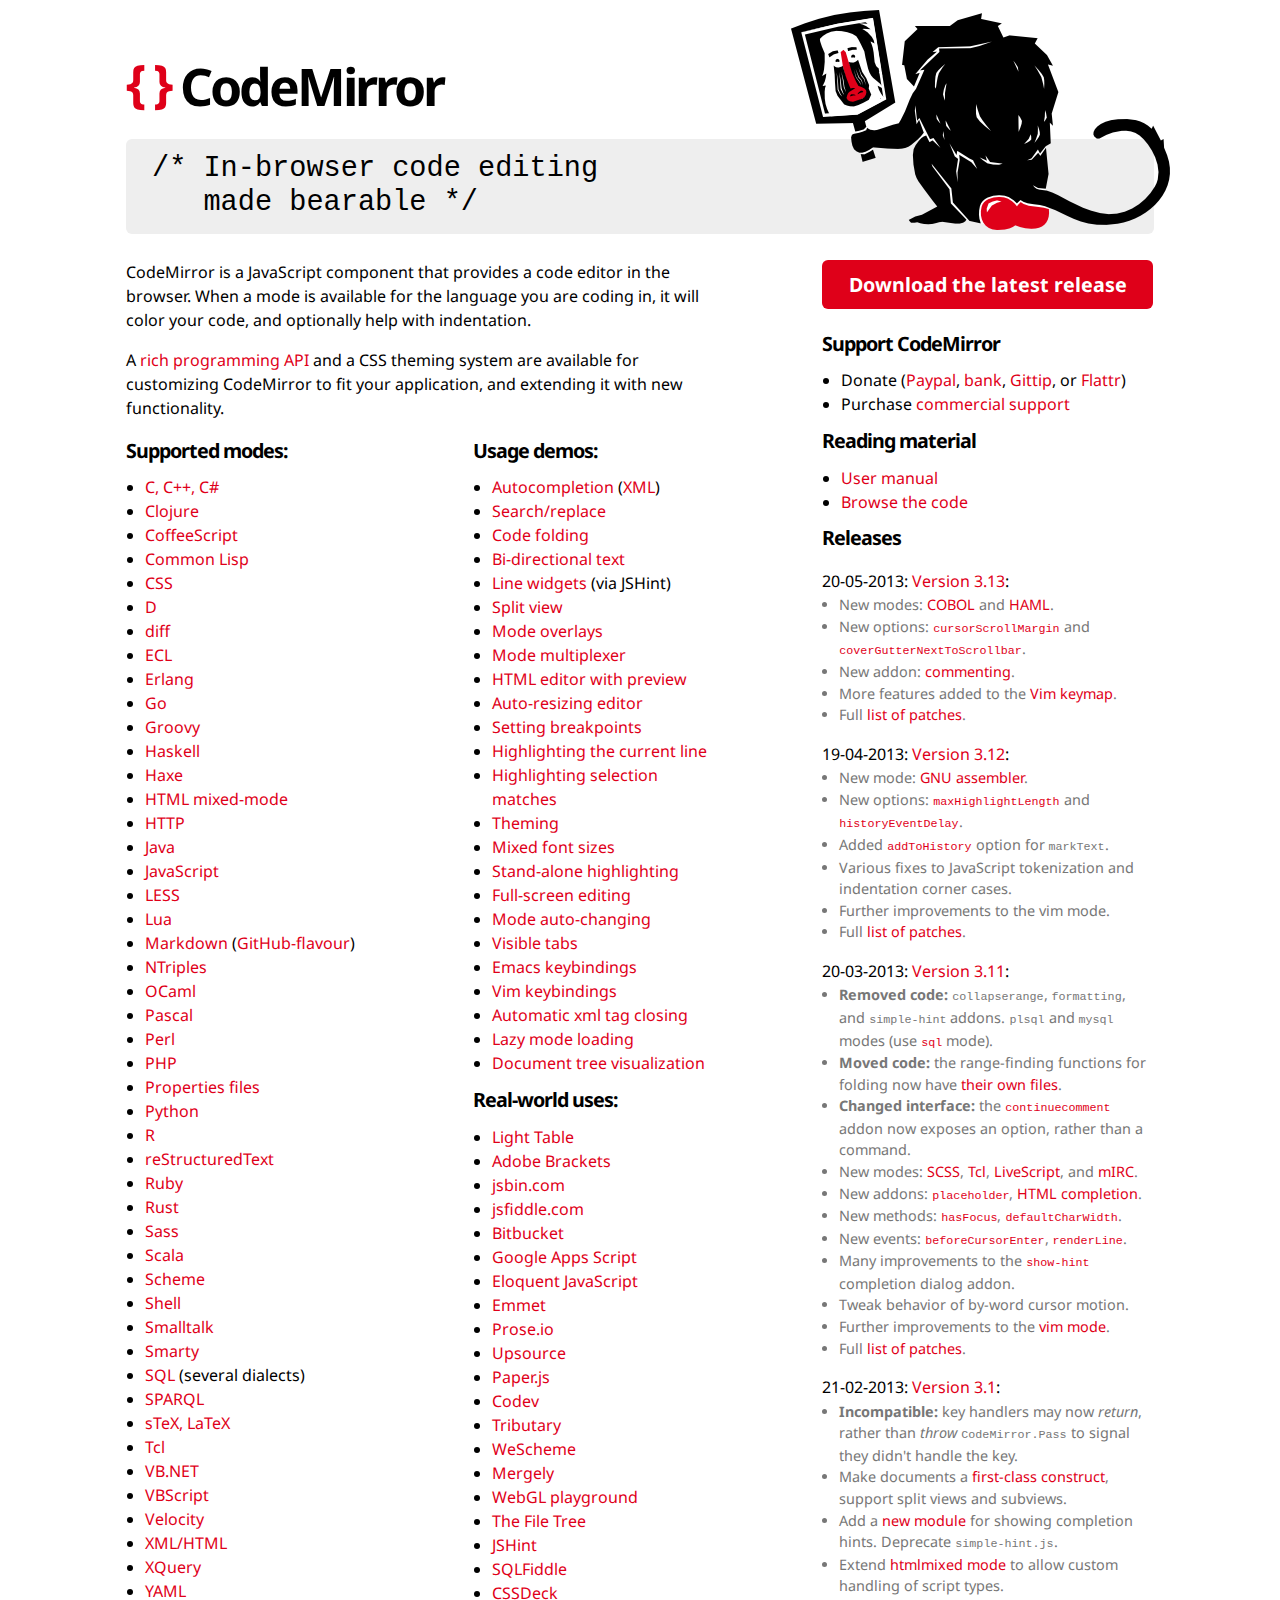
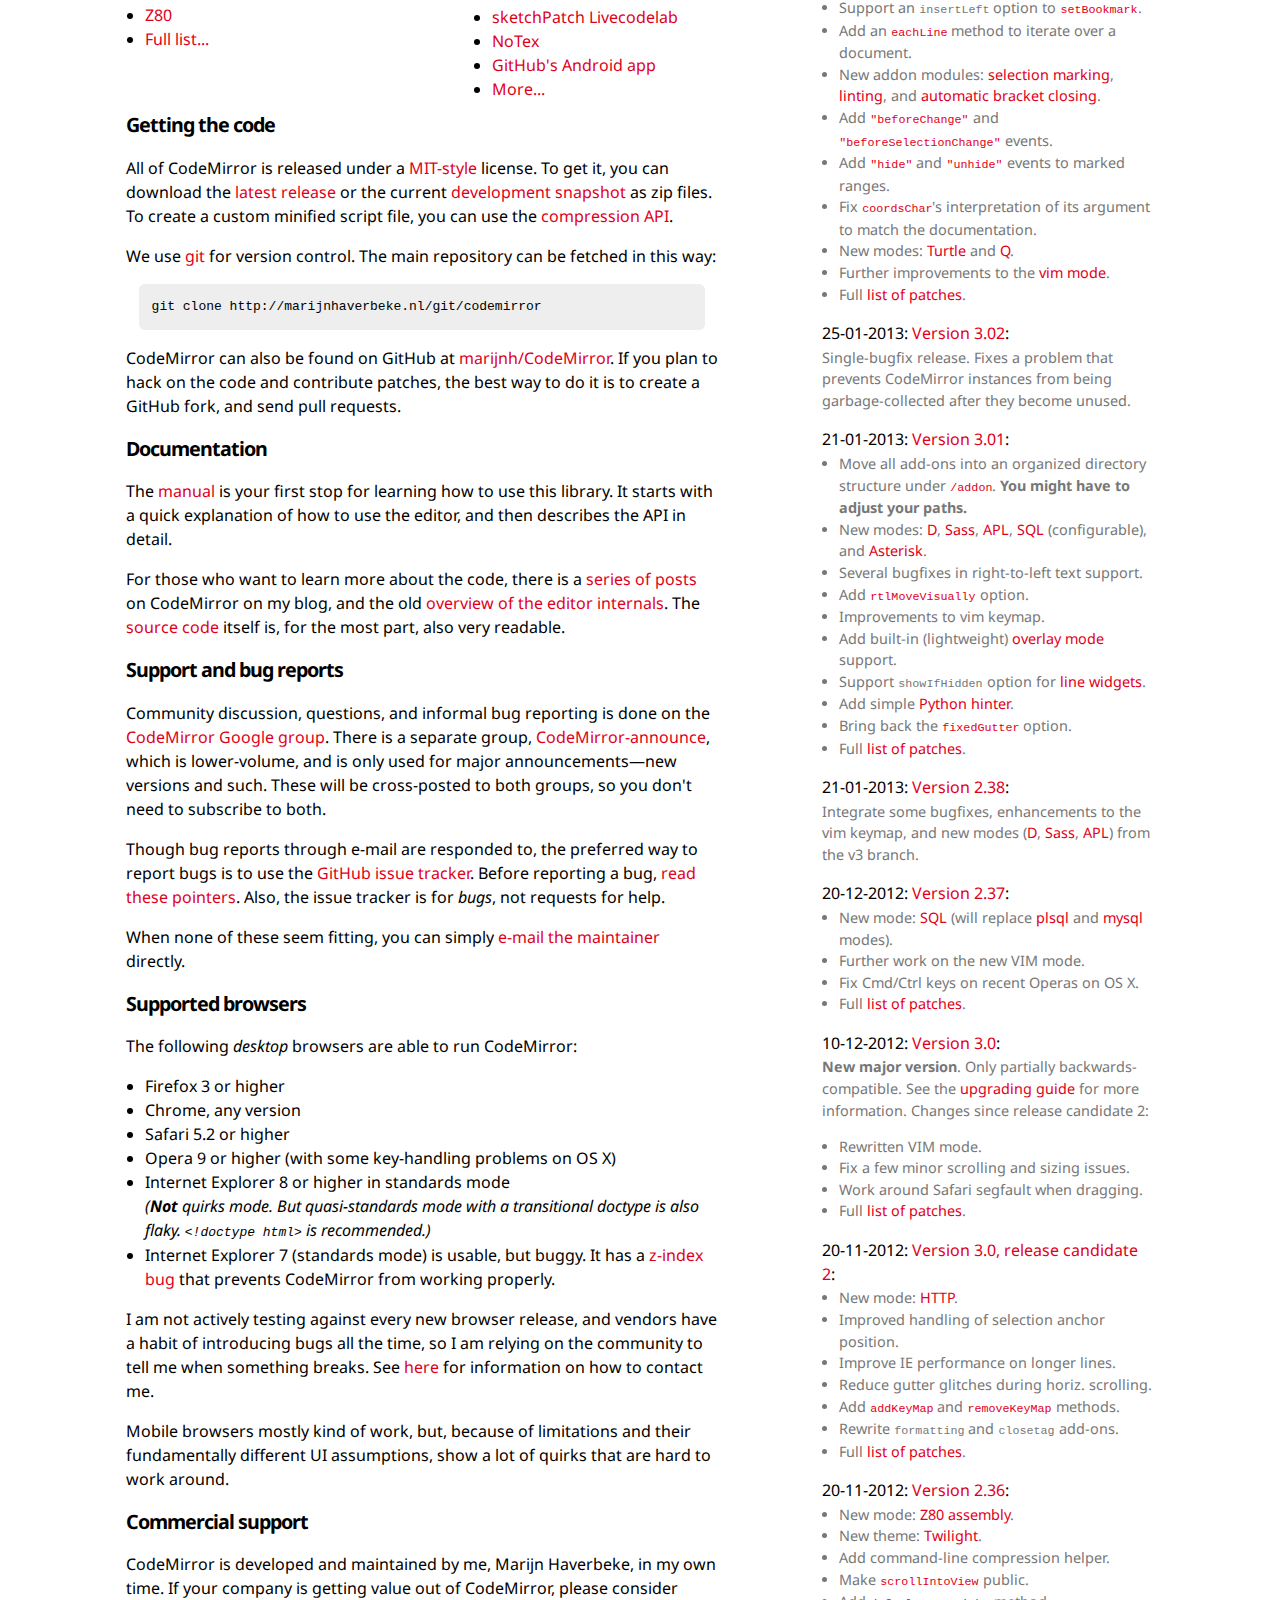
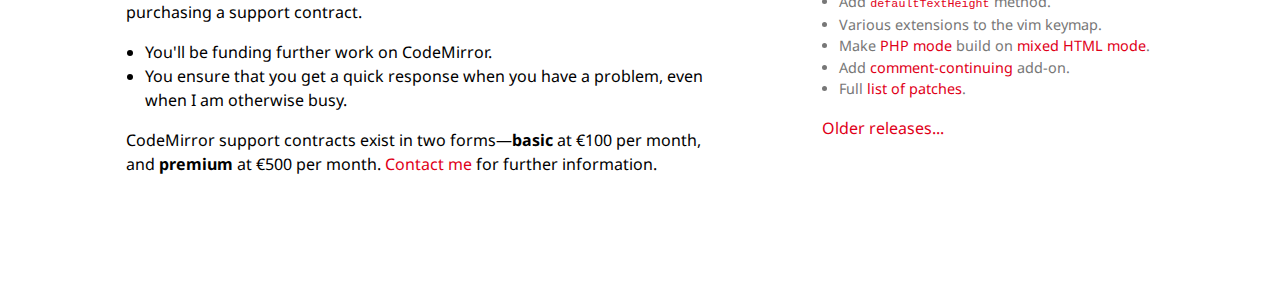
<file: static/lib/codemirror/index.html>
<!doctype html>
<html>
  <head>
    <meta charset="utf-8"/>
    <title>CodeMirror</title>
    <link rel="stylesheet" type="text/css" href="http://fonts.googleapis.com/css?family=Droid+Sans|Droid+Sans:bold"/>
    <link rel="stylesheet" type="text/css" href="doc/docs.css"/>
    <link rel="alternate" href="https://groups.google.com/group/codemirror-announce/feed/atom_v1_0_topics.xml" type="application/atom+xml"/>
  </head>
  <body>

<h1><span class="logo-braces">{ }</span> <a href="http://codemirror.net/">CodeMirror</a></h1>

<div class="grey">
<img src="doc/baboon.png" class="logo" alt="logo"/>
<pre>
/* In-browser code editing
   made bearable */
</pre>
</div>

<div class="clear"><div class="left blk">

  <p style="margin-top: 0">CodeMirror is a JavaScript component that
  provides a code editor in the browser. When a mode is available for
  the language you are coding in, it will color your code, and
  optionally help with indentation.</p>

  <p>A <a href="doc/manual.html">rich programming API</a> and a CSS
  theming system are available for customizing CodeMirror to fit your
  application, and extending it with new functionality.</p>

  <div class="clear"><div class="left1 blk">

    <h2 style="margin-top: 0">Supported modes:</h2>

    <ul>
      <li><a href="mode/clike/index.html">C, C++, C#</a></li>
      <li><a href="mode/clojure/index.html">Clojure</a></li>
      <li><a href="mode/coffeescript/index.html">CoffeeScript</a></li>
      <li><a href="mode/commonlisp/index.html">Common Lisp</a></li>
      <li><a href="mode/css/index.html">CSS</a></li>
      <li><a href="mode/d/index.html">D</a></li>
      <li><a href="mode/diff/index.html">diff</a></li>
      <li><a href="mode/ecl/index.html">ECL</a></li>
      <li><a href="mode/erlang/index.html">Erlang</a></li>
      <li><a href="mode/go/index.html">Go</a></li>
      <li><a href="mode/groovy/index.html">Groovy</a></li>
      <li><a href="mode/haskell/index.html">Haskell</a></li>
      <li><a href="mode/haxe/index.html">Haxe</a></li>
      <li><a href="mode/htmlmixed/index.html">HTML mixed-mode</a></li>
      <li><a href="mode/http/index.html">HTTP</a></li>
      <li><a href="mode/clike/index.html">Java</a></li>
      <li><a href="mode/javascript/index.html">JavaScript</a></li>
      <li><a href="mode/less/index.html">LESS</a></li>
      <li><a href="mode/lua/index.html">Lua</a></li>
      <li><a href="mode/markdown/index.html">Markdown</a> (<a href="mode/gfm/index.html">GitHub-flavour</a>)</li>
      <li><a href="mode/ntriples/index.html">NTriples</a></li>
      <li><a href="mode/ocaml/index.html">OCaml</a></li>
      <li><a href="mode/pascal/index.html">Pascal</a></li>
      <li><a href="mode/perl/index.html">Perl</a></li>
      <li><a href="mode/php/index.html">PHP</a></li>
      <li><a href="mode/properties/index.html">Properties files</a></li>
      <li><a href="mode/python/index.html">Python</a></li>
      <li><a href="mode/r/index.html">R</a></li>
      <li><a href="mode/rst/index.html">reStructuredText</a></li>
      <li><a href="mode/ruby/index.html">Ruby</a></li>
      <li><a href="mode/rust/index.html">Rust</a></li>
      <li><a href="mode/sass/index.html">Sass</a></li>
      <li><a href="mode/clike/scala.html">Scala</a></li>
      <li><a href="mode/scheme/index.html">Scheme</a></li>
      <li><a href="mode/shell/index.html">Shell</a></li>
      <li><a href="mode/smalltalk/index.html">Smalltalk</a></li>
      <li><a href="mode/smarty/index.html">Smarty</a></li>
      <li><a href="mode/sql/index.html">SQL</a> (several dialects)</li>
      <li><a href="mode/sparql/index.html">SPARQL</a></li>
      <li><a href="mode/stex/index.html">sTeX, LaTeX</a></li>
      <li><a href="mode/tcl/index.html">Tcl</a></li>
      <li><a href="mode/vb/index.html">VB.NET</a></li>
      <li><a href="mode/vbscript/index.html">VBScript</a></li>
      <li><a href="mode/velocity/index.html">Velocity</a></li>
      <li><a href="mode/xml/index.html">XML/HTML</a></li>
      <li><a href="mode/xquery/index.html">XQuery</a></li>
      <li><a href="mode/yaml/index.html">YAML</a></li>
      <li><a href="mode/z80/index.html">Z80</a></li>
      <li><a href="doc/modes.html">Full list...</a></li>
    </ul>

  </div><div class="left2 blk">

    <h2 style="margin-top: 0">Usage demos:</h2>

    <ul>
      <li><a href="demo/complete.html">Autocompletion</a> (<a href="demo/xmlcomplete.html">XML</a>)</li>
      <li><a href="demo/search.html">Search/replace</a></li>
      <li><a href="demo/folding.html">Code folding</a></li>
      <li><a href="demo/bidi.html">Bi-directional text</a></li>
      <li><a href="demo/widget.html">Line widgets</a> (via JSHint)</li>
      <li><a href="demo/buffers.html">Split view</a></li>
      <li><a href="demo/mustache.html">Mode overlays</a></li>
      <li><a href="demo/multiplex.html">Mode multiplexer</a></li>
      <li><a href="demo/preview.html">HTML editor with preview</a></li>
      <li><a href="demo/resize.html">Auto-resizing editor</a></li>
      <li><a href="demo/marker.html">Setting breakpoints</a></li>
      <li><a href="demo/activeline.html">Highlighting the current line</a></li>
      <li><a href="demo/matchhighlighter.html">Highlighting selection matches</a></li>
      <li><a href="demo/theme.html">Theming</a></li>
      <li><a href="demo/variableheight.html">Mixed font sizes</a></li>
      <li><a href="demo/runmode.html">Stand-alone highlighting</a></li>
      <li><a href="demo/fullscreen.html">Full-screen editing</a></li>
      <li><a href="demo/changemode.html">Mode auto-changing</a></li>
      <li><a href="demo/visibletabs.html">Visible tabs</a></li>
      <li><a href="demo/emacs.html">Emacs keybindings</a></li>
      <li><a href="demo/vim.html">Vim keybindings</a></li>
      <li><a href="demo/closetag.html">Automatic xml tag closing</a></li>
      <li><a href="demo/loadmode.html">Lazy mode loading</a></li>
      <li><a href="demo/btree.html">Document tree visualization</a></li>
    </ul>

    <h2>Real-world uses:</h2>

    <ul>
      <li><a href="http://www.chris-granger.com/2012/04/12/light-table---a-new-ide-concept/">Light Table</a></li>
      <li><a href="http://brackets.io">Adobe Brackets</a></li>
      <li><a href="http://jsbin.com">jsbin.com</a></li>
      <li><a href="http://jsfiddle.com">jsfiddle.com</a></li>
      <li><a href="http://blog.bitbucket.org/2013/05/14/edit-your-code-in-the-cloud-with-bitbucket/">Bitbucket</a></li>
      <li><a href="https://script.google.com/">Google Apps Script</a></li>
      <li><a href="http://eloquentjavascript.net/chapter1.html">Eloquent JavaScript</a></li>
      <li><a href="http://emmet.io">Emmet</a></li>
      <li><a href="http://prose.io/">Prose.io</a></li>
      <li><a href="https://upsource.jetbrains.com/#idea/view/923f30395f2603cd9f42a32bcafd13b6c28de0ff/plugins/groovy/src/org/jetbrains/plugins/groovy/intentions/style/ReplaceAbstractClassInstanceByMapIntention.java">Upsource</a></li>
      <li><a href="http://paperjs.org/">Paper.js</a></li>
      <li><a href="http://codev.it/">Codev</a></li>
      <li><a href="http://enjalot.com/tributary/2636296/sinwaves.js">Tributary</a></li>
      <li><a href="http://www.wescheme.org/">WeScheme</a></li>
      <li><a href="http://www.mergely.com/">Mergely</a></li>
      <li><a href="http://webglplayground.net/">WebGL playground</a></li>
      <li><a href="https://thefiletree.com">The File Tree</a></li>
      <li><a href="http://www.jshint.com/">JSHint</a></li>
      <li><a href="http://sqlfiddle.com">SQLFiddle</a></li>
      <li><a href="http://cssdeck.com/">CSSDeck</a></li>
      <li><a href="http://www.sketchpatch.net/labs/livecodelabIntro.html">sketchPatch Livecodelab</a></li>
      <li><a href="https://notex.ch">NoTex</a></li>
      <li><a href="https://github.com/github/android">GitHub's Android app</a></li>
      <li><a href="doc/realworld.html">More...</a></li>
    </ul>

  </div></div>

  <h2 id="code">Getting the code</h2>

  <p>All of CodeMirror is released under a <a
  href="LICENSE">MIT-style</a> license. To get it, you can download
  the <a href="http://codemirror.net/codemirror.zip">latest
  release</a> or the current <a
  href="http://codemirror.net/codemirror-latest.zip">development
  snapshot</a> as zip files. To create a custom minified script file,
  you can use the <a href="doc/compress.html">compression API</a>.</p>

  <p>We use <a href="http://git-scm.com/">git</a> for version control.
  The main repository can be fetched in this way:</p>

  <pre class="code">git clone http://marijnhaverbeke.nl/git/codemirror</pre>

  <p>CodeMirror can also be found on GitHub at <a
  href="http://github.com/marijnh/CodeMirror">marijnh/CodeMirror</a>.
  If you plan to hack on the code and contribute patches, the best way
  to do it is to create a GitHub fork, and send pull requests.</p>

  <h2 id="documention">Documentation</h2>

  <p>The <a href="doc/manual.html">manual</a> is your first stop for
  learning how to use this library. It starts with a quick explanation
  of how to use the editor, and then describes the API in detail.</p>

  <p>For those who want to learn more about the code, there is
  a <a href="http://marijnhaverbeke.nl/blog/#cm-internals">series of
  posts</a> on CodeMirror on my blog, and the
  old <a href="doc/internals.html">overview of the editor
  internals</a>.
  The <a href="http://github.com/marijnh/CodeMirror">source code</a>
  itself is, for the most part, also very readable.</p>

  <h2 id="support">Support and bug reports</h2>

  <p>Community discussion, questions, and informal bug reporting is
  done on
  the <a href="http://groups.google.com/group/codemirror">CodeMirror
  Google group</a>. There is a separate
  group, <a href="http://groups.google.com/group/codemirror-announce">CodeMirror-announce</a>,
  which is lower-volume, and is only used for major announcements—new
  versions and such. These will be cross-posted to both groups, so you
  don't need to subscribe to both.</p>

  <p>Though bug reports through e-mail are responded to, the preferred
  way to report bugs is to use
  the <a href="http://github.com/marijnh/CodeMirror/issues">GitHub
  issue tracker</a>. Before reporting a
  bug, <a href="doc/reporting.html">read these pointers</a>. Also,
  the issue tracker is for <em>bugs</em>, not requests for help.</p>

  <p>When none of these seem fitting, you can
  simply <a href="mailto:marijnh@gmail.com">e-mail the maintainer</a>
  directly.</p>

  <h2 id="supported">Supported browsers</h2>

  <p>The following <em>desktop</em> browsers are able to run CodeMirror:</p>

  <ul>
    <li>Firefox 3 or higher</li>
    <li>Chrome, any version</li>
    <li>Safari 5.2 or higher</li>
    <li>Opera 9 or higher (with some key-handling problems on OS X)</li>
    <li>Internet Explorer 8 or higher in standards mode<br>
      <em>(<strong>Not</strong> quirks mode. But quasi-standards mode with a
      transitional doctype is also flaky. <code>&lt;!doctype
      html></code> is recommended.)</em></li>
    <li>Internet Explorer 7 (standards mode) is usable, but buggy. It
    has a <a href="http://therealcrisp.xs4all.nl/meuk/IE-zindexbug.html">z-index
    bug</a> that prevents CodeMirror from working properly.</li>
  </ul>

  <p>I am not actively testing against every new browser release, and
  vendors have a habit of introducing bugs all the time, so I am
  relying on the community to tell me when something breaks.
  See <a href="#support">here</a> for information on how to contact
  me.</p>

  <p>Mobile browsers mostly kind of work, but, because of limitations
  and their fundamentally different UI assumptions, show a lot of
  quirks that are hard to work around.</p>

  <h2 id="commercial">Commercial support</h2>

  <p>CodeMirror is developed and maintained by me, Marijn Haverbeke,
  in my own time. If your company is getting value out of CodeMirror,
  please consider purchasing a support contract.</p>

  <ul>
    <li>You'll be funding further work on CodeMirror.</li>
    <li>You ensure that you get a quick response when you have a
    problem, even when I am otherwise busy.</li>
  </ul>

  <p>CodeMirror support contracts exist in two
  forms—<strong>basic</strong> at €100 per month,
  and <strong>premium</strong> at €500 per
  month. <a href="mailto:marijnh@gmail.com">Contact me</a> for further
  information.</p>

</div>

<div class="right blk">

  <a href="http://codemirror.net/codemirror.zip" class="download">Download the latest release</a>

  <h2>Support CodeMirror</h2>

  <ul>
    <li>Donate
    (<span onclick="document.getElementById('paypal').submit();"
    class="quasilink">Paypal</span>,
    <span onclick="document.getElementById('bankinfo').style.display = 'block';"
           class="quasilink">bank</span>,
    <a href="https://www.gittip.com/marijnh">Gittip</a>, or
    <a href="https://flattr.com/profile/marijnh">Flattr</a>)</li>
    <li>Purchase <a href="#commercial">commercial support</a></li>
  </ul>

  <p id="bankinfo" style="display: none;">
    Bank: <i>Rabobank</i><br/>
    Country: <i>Netherlands</i><br/>
    SWIFT: <i>RABONL2U</i><br/>
    Account: <i>147850770</i><br/>
    Name: <i>Marijn Haverbeke</i><br/>
    IBAN: <i>NL26 RABO 0147 8507 70</i>
  </p>

  <h2>Reading material</h2>

  <ul>
    <li><a href="doc/manual.html">User manual</a></li>
    <li><a href="http://github.com/marijnh/CodeMirror">Browse the code</a></li>
  </ul>

  <h2 id=releases>Releases</h2>

  <p class="rel">20-05-2013: <a href="http://codemirror.net/codemirror-3.13.zip">Version 3.13</a>:</p>

  <ul class="rel-note">
    <li>New modes: <a href="mode/cobol/index.html">COBOL</a> and <a href="mode/haml/index.html">HAML</a>.</li>
    <li>New options: <a href="doc/manual.html#option_cursorScrollMargin"><code>cursorScrollMargin</code></a> and <a href="doc/manual.html#option_coverGutterNextToScrollbar"><code>coverGutterNextToScrollbar</code></a>.</li>
    <li>New addon: <a href="doc/manual.html#addon_comment">commenting</a>.</li>
    <li>More features added to the <a href="demo/vim.html">Vim keymap</a>.</li>
    <li>Full <a href="https://github.com/marijnh/CodeMirror/compare/v3.12...3.13.0">list of patches</a>.</li>
  </ul>

  <p class="rel">19-04-2013: <a href="http://codemirror.net/codemirror-3.12.zip">Version 3.12</a>:</p>

  <ul class="rel-note">
    <li>New mode: <a href="mode/gas/index.html">GNU assembler</a>.</li>
    <li>New
    options: <a href="doc/manual.html#option_maxHighlightLength"><code>maxHighlightLength</code></a>
    and <a href="doc/manual.html#option_historyEventDelay"><code>historyEventDelay</code></a>.</li>
    <li>Added <a href="doc/manual.html#mark_addToHistory"><code>addToHistory</code></a>
    option for <code>markText</code>.</li>
    <li>Various fixes to JavaScript tokenization and indentation corner cases.</li>
    <li>Further improvements to the vim mode.</li>
    <li>Full <a href="https://github.com/marijnh/CodeMirror/compare/v3.11...v3.12">list of patches</a>.</li>
  </ul>

  <p class="rel">20-03-2013: <a href="http://codemirror.net/codemirror-3.11.zip">Version 3.11</a>:</p>

  <ul class="rel-note">
    <li><strong>Removed code:</strong> <code>collapserange</code>,
    <code>formatting</code>, and <code>simple-hint</code>
    addons. <code>plsql</code> and <code>mysql</code> modes
    (use <a href="mode/sql/index.html"><code>sql</code></a> mode).</li>
    <li><strong>Moved code:</strong> the range-finding functions for folding now have <a href="addon/fold/">their own files</a>.</li>
    <li><strong>Changed interface:</strong>
    the <a href="doc/manual.html#addon_continuecomment"><code>continuecomment</code></a>
    addon now exposes an option, rather than a command.</li>
    <li>New
    modes: <a href="mode/css/scss.html">SCSS</a>, <a href="mode/tcl/index.html">Tcl</a>, <a href="mode/livescript/index.html">LiveScript</a>,
    and <a href="mode/mirc/index.html">mIRC</a>.</li>
    <li>New addons: <a href="demo/placeholder.html"><code>placeholder</code></a>, <a href="demo/html5complete.html">HTML completion</a>.</li>
    <li>New
    methods: <a href="doc/manual.html#hasFocus"><code>hasFocus</code></a>, <a href="doc/manual.html#defaultCharWidth"><code>defaultCharWidth</code></a>.</li>
    <li>New events: <a href="doc/manual.html#event_beforeCursorEnter"><code>beforeCursorEnter</code></a>, <a href="doc/manual.html#event_renderLine"><code>renderLine</code></a>.</li>
    <li>Many improvements to the <a href="doc/manual.html#addon_show-hint"><code>show-hint</code></a> completion
    dialog addon.</li>
    <li>Tweak behavior of by-word cursor motion.</li>
    <li>Further improvements to the <a href="demo/vim.html">vim mode</a>.</li>
    <li>Full <a href="https://github.com/marijnh/CodeMirror/compare/v3.1...v3.11">list of patches</a>.</li>
  </ul>

  <p class="rel">21-02-2013: <a href="http://codemirror.net/codemirror-3.1.zip">Version 3.1</a>:</p>

  <ul class="rel-note">
    <li><strong>Incompatible:</strong> key handlers may
    now <em>return</em>, rather
    than <em>throw</em> <code>CodeMirror.Pass</code> to signal they
    didn't handle the key.</li>
    <li>Make documents a <a href="doc/manual.html#api_doc">first-class
    construct</a>, support split views and subviews.</li>
    <li>Add a <a href="doc/manual.html#addon_show-hint">new module</a>
    for showing completion hints.
    Deprecate <code>simple-hint.js</code>.</li>
    <li>Extend <a href="mode/htmlmixed/index.html">htmlmixed mode</a>
    to allow custom handling of script types.</li>
    <li>Support an <code>insertLeft</code> option
    to <a href="doc/manual.html#setBookmark"><code>setBookmark</code></a>.</li>
    <li>Add an <a href="doc/manual.html#eachLine"><code>eachLine</code></a>
    method to iterate over a document.</li>
    <li>New addon modules: <a href="demo/markselection.html">selection
    marking</a>, <a href="demo/lint.html">linting</a>,
    and <a href="demo/closebrackets.html">automatic bracket
    closing</a>.</li>
    <li>Add <a href="doc/manual.html#event_beforeChange"><code>"beforeChange"</code></a>
    and <a href="doc/manual.html#event_beforeSelectionChange"><code>"beforeSelectionChange"</code></a>
    events.</li>
    <li>Add <a href="doc/manual.html#event_hide"><code>"hide"</code></a>
    and <a href="doc/manual.html#event_unhide"><code>"unhide"</code></a>
    events to marked ranges.</li>
    <li>Fix <a href="doc/manual.html#coordsChar"><code>coordsChar</code></a>'s
    interpretation of its argument to match the documentation.</li>
    <li>New modes: <a href="mode/turtle/index.html">Turtle</a>
    and <a href="mode/q/index.html">Q</a>.</li>
    <li>Further improvements to the <a href="demo/vim.html">vim mode</a>.</li>
    <li>Full <a href="https://github.com/marijnh/CodeMirror/compare/v3.01...v3.1">list of patches</a>.</li>
  </ul>
  

  <p class="rel">25-01-2013: <a href="http://codemirror.net/codemirror-3.02.zip">Version 3.02</a>:</p>

  <p class="rel-note">Single-bugfix release. Fixes a problem that
  prevents CodeMirror instances from being garbage-collected after
  they become unused.</p>

  <p class="rel">21-01-2013: <a href="http://codemirror.net/codemirror-3.01.zip">Version 3.01</a>:</p>

  <ul class="rel-note">
    <li>Move all add-ons into an organized directory structure
    under <a href="addon/"><code>/addon</code></a>. <strong>You might have to adjust your
    paths.</strong></li>
    <li>New
    modes: <a href="mode/d/index.html">D</a>, <a href="mode/sass/index.html">Sass</a>, <a href="mode/apl/index.html">APL</a>, <a href="mode/sql/index.html">SQL</a>
    (configurable), and <a href="mode/asterisk/index.html">Asterisk</a>.</li>
    <li>Several bugfixes in right-to-left text support.</li>
    <li>Add <a href="doc/manual.html#option_rtlMoveVisually"><code>rtlMoveVisually</code></a> option.</li>
    <li>Improvements to vim keymap.</li>
    <li>Add built-in (lightweight) <a href="doc/manual.html#addOverlay">overlay mode</a> support.</li>
    <li>Support <code>showIfHidden</code> option for <a href="doc/manual.html#addLineWidget">line widgets</a>.</li>
    <li>Add simple <a href="doc/manual.html#addon_python-hint">Python hinter</a>.</li>
    <li>Bring back the <a href="doc/manual.html#option_fixedGutter"><code>fixedGutter</code></a> option.</li>
    <li>Full <a href="https://github.com/marijnh/CodeMirror/compare/v3.0...v3.01">list of patches</a>.</li>
  </ul>

  <p class="rel">21-01-2013: <a href="http://codemirror.net/codemirror-2.38.zip">Version 2.38</a>:</p>

  <p class="rel-note">Integrate some bugfixes, enhancements to the vim keymap, and new
  modes
  (<a href="mode/d/index.html">D</a>, <a href="mode/sass/index.html">Sass</a>, <a href="mode/apl/index.html">APL</a>)
  from the v3 branch.</p>

  <p class="rel">20-12-2012: <a href="http://codemirror.net/codemirror-2.37.zip">Version 2.37</a>:</p>

  <ul class="rel-note">
    <li>New mode: <a href="mode/sql/index.html">SQL</a> (will replace <a href="mode/plsql/index.html">plsql</a> and <a href="mode/mysql/index.html">mysql</a> modes).</li>
    <li>Further work on the new VIM mode.</li>
    <li>Fix Cmd/Ctrl keys on recent Operas on OS X.</li>
    <li>Full <a href="https://github.com/marijnh/CodeMirror/compare/v2.36...v2.37">list of patches</a>.</li>
  </ul>

  <p class="rel">10-12-2012: <a href="http://codemirror.net/codemirror-3.0.zip">Version 3.0</a>:</p>

  <p class="rel-note"><strong>New major version</strong>. Only
  partially backwards-compatible. See
  the <a href="doc/upgrade_v3.html">upgrading guide</a> for more
  information. Changes since release candidate 2:</p>

  <ul class="rel-note">
    <li>Rewritten VIM mode.</li>
    <li>Fix a few minor scrolling and sizing issues.</li>
    <li>Work around Safari segfault when dragging.</li>
    <li>Full <a href="https://github.com/marijnh/CodeMirror/compare/v3.0rc2...v3.0">list of patches</a>.</li>
  </ul>
  

  <p class="rel">20-11-2012: <a href="http://codemirror.net/codemirror-3.0rc2.zip">Version 3.0, release candidate 2</a>:</p>

  <ul class="rel-note">
    <li>New mode: <a href="mode/http/index.html">HTTP</a>.</li>
    <li>Improved handling of selection anchor position.</li>
    <li>Improve IE performance on longer lines.</li>
    <li>Reduce gutter glitches during horiz. scrolling.</li>
    <li>Add <a href="doc/manual.html#addKeyMap"><code>addKeyMap</code></a> and <a href="doc/manual.html#removeKeyMap"><code>removeKeyMap</code></a> methods.</li>
    <li>Rewrite <code>formatting</code> and <code>closetag</code> add-ons.</li>
    <li>Full <a href="https://github.com/marijnh/CodeMirror/compare/v3.0rc1...v3.0rc2">list of patches</a>.</li>
  </ul>

  <p class="rel">20-11-2012: <a href="http://codemirror.net/codemirror-2.36.zip">Version 2.36</a>:</p>

  <ul class="rel-note">
    <li>New mode: <a href="mode/z80/index.html">Z80 assembly</a>.</li>
    <li>New theme: <a href="demo/theme.html?twilight">Twilight</a>.</li>
    <li>Add command-line compression helper.</li>
    <li>Make <a href="doc/manual.html#scrollIntoView"><code>scrollIntoView</code></a> public.</li>
    <li>Add <a href="doc/manual.html#defaultTextHeight"><code>defaultTextHeight</code></a> method.</li>
    <li>Various extensions to the vim keymap.</li>
    <li>Make <a href="mode/php/index.html">PHP mode</a> build on <a href="mode/htmlmixed/index.html">mixed HTML mode</a>.</li>
    <li>Add <a href="doc/manual.html#addon_continuecomment">comment-continuing</a> add-on.</li>
    <li>Full <a href="https://github.com/marijnh/CodeMirror/compare/v2.35...v2.36">list of patches</a>.</li>
  </ul>

  <p><a href="doc/oldrelease.html">Older releases...</a></p>

</div></div>

<div style="height: 2em">&nbsp;</div>

  <form action="https://www.paypal.com/cgi-bin/webscr" method="post" id="paypal">
    <input type="hidden" name="cmd" value="_s-xclick"/>
    <input type="hidden" name="hosted_button_id" value="3FVHS5FGUY7CC"/>
  </form>

  </body>
</html>
</file>
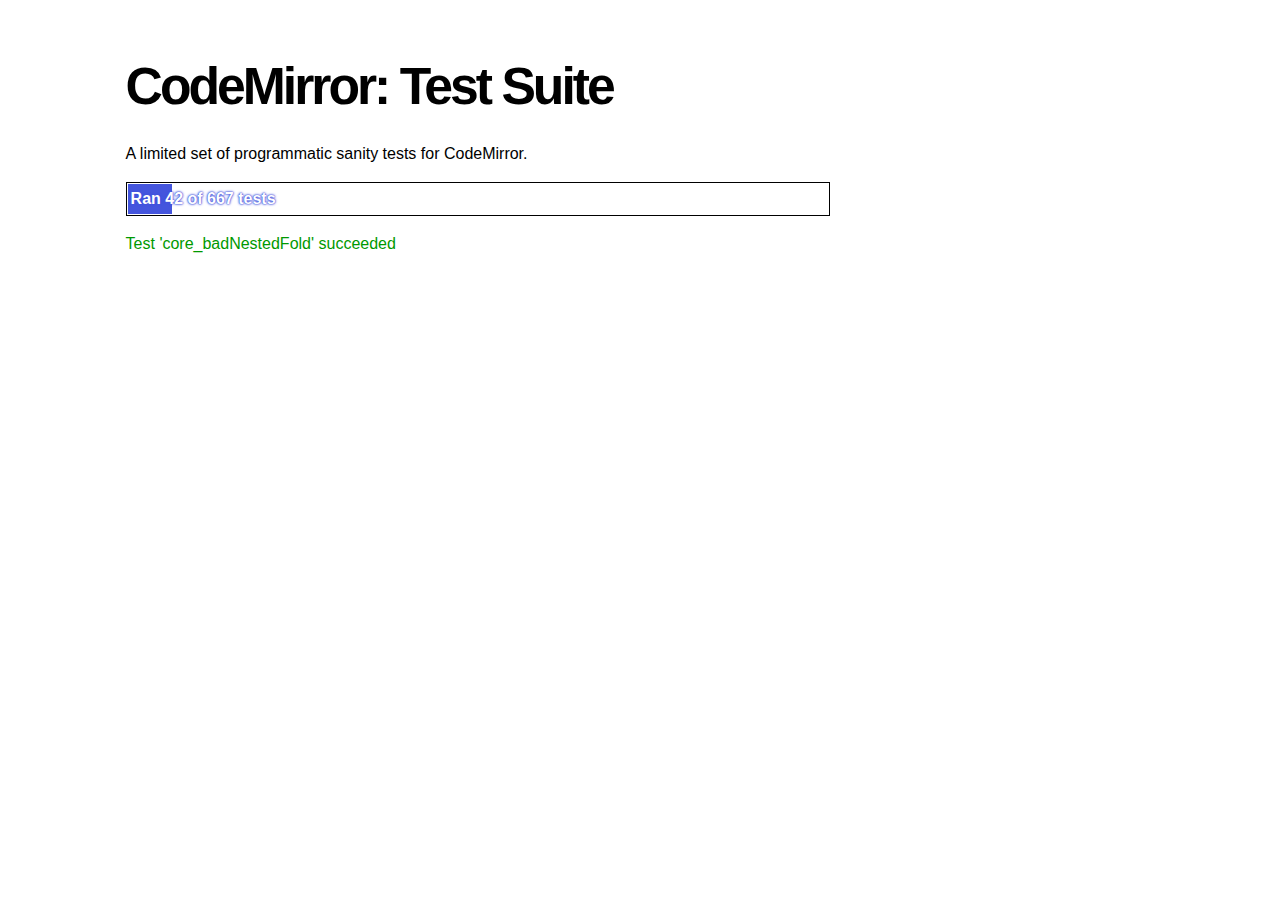
<file: static/lib/codemirror/test/index.html>
<!doctype html>
<html>
  <head>
    <meta charset="utf-8">
    <title>CodeMirror: Test Suite</title>
    <link rel="stylesheet" href="../lib/codemirror.css">
    <link rel="stylesheet" href="../doc/docs.css">
    <link rel="stylesheet" href="mode_test.css">
    <script src="../lib/codemirror.js"></script>
    <script src="../addon/mode/overlay.js"></script>
    <script src="../addon/search/searchcursor.js"></script>
    <script src="../addon/dialog/dialog.js"></script>
    <script src="../addon/comment/comment.js"></script>
    <script src="../mode/javascript/javascript.js"></script>
    <script src="../mode/xml/xml.js"></script>
    <script src="../keymap/vim.js"></script>

    <style type="text/css">
      .ok {color: #090;}
      .fail {color: #e00;}
      .error {color: #c90;}
      .done {font-weight: bold;}
      #progress {
        background: #45d;
        color: white;
        text-shadow: 0 0 1px #45d, 0 0 2px #45d, 0 0 3px #45d;
        font-weight: bold;
        white-space: pre;
      }
      #testground {
        visibility: hidden;
      }
      #testground.offscreen {
        visibility: visible;
        position: absolute;
        left: -10000px;
        top: -10000px;
      }
      .CodeMirror { border: 1px solid black; }
    </style>
  </head>
  <body>
    <h1>CodeMirror: Test Suite</h1>

    <p>A limited set of programmatic sanity tests for CodeMirror.</p>

    <div style="border: 1px solid black; padding: 1px; max-width: 700px;">
      <div style="width: 0px;" id=progress><div style="padding: 3px;">Ran <span id="progress_ran">0</span><span id="progress_total"> of 0</span> tests</div></div>
    </div>
    <p id=status>Please enable JavaScript...</p>
    <div id=output></div>

    <div id=testground></div>

    <script src="driver.js"></script>
    <script src="test.js"></script>
    <script src="doc_test.js"></script>
    <script src="comment_test.js"></script>
    <script src="mode_test.js"></script>
    <script src="../mode/css/css.js"></script>
    <script src="../mode/css/test.js"></script>
    <script src="../mode/css/scss_test.js"></script>
    <script src="../mode/xml/xml.js"></script>
    <script src="../mode/htmlmixed/htmlmixed.js"></script>
    <script src="../mode/ruby/ruby.js"></script>
    <script src="../mode/haml/haml.js"></script>
    <script src="../mode/haml/test.js"></script>
    <script src="../mode/markdown/markdown.js"></script>
    <script src="../mode/markdown/test.js"></script>
    <script src="../mode/gfm/gfm.js"></script>
    <script src="../mode/gfm/test.js"></script>
    <script src="../mode/stex/stex.js"></script>
    <script src="../mode/stex/test.js"></script>
    <script src="../mode/xquery/xquery.js"></script>
    <script src="../mode/xquery/test.js"></script>
    <script src="vim_test.js"></script>
    <script>
      window.onload = runHarness;
      CodeMirror.on(window, 'hashchange', runHarness);

      function esc(str) {
        return str.replace(/[<&]/, function(ch) { return ch == "<" ? "&lt;" : "&amp;"; });
      }

      var output = document.getElementById("output"),
          progress = document.getElementById("progress"),
          progressRan = document.getElementById("progress_ran").childNodes[0],
          progressTotal = document.getElementById("progress_total").childNodes[0];
      var count = 0,
          failed = 0,
          bad = "",
          running = false, // Flag that states tests are running
         quit = false, // Flag to quit tests ASAP
         verbose = false; // Adds message for *every* test to output

      function runHarness(){
        if (running) {
          quit = true;
          setStatus("Restarting tests...", '', true);
          setTimeout(function(){runHarness();}, 500);
          return;
        }
        if (window.location.hash.substr(1)){
          debug = window.location.hash.substr(1).split(",");
        } else {
          debug = null;
        }
        quit = false;
        running = true;
        setStatus("Loading tests...");
        count = 0;
        failed = 0;
        bad = "";
        verbose = false;
        debugUsed = Array();
        totalTests = countTests();
        progressTotal.nodeValue = " of " + totalTests;
        progressRan.nodeValue = count;
        output.innerHTML = '';
        document.getElementById("testground").innerHTML = "<form>" +
          "<textarea id=\"code\" name=\"code\"></textarea>" +
          "<input type=submit value=ok name=submit>" +
          "</form>";
        runTests(displayTest);
      }

      function setStatus(message, className, force){
        if (quit && !force) return;
        if (!message) throw("must provide message");
        var status = document.getElementById("status").childNodes[0];
        status.nodeValue = message;
        status.parentNode.className = className;
      }
      function addOutput(name, className, code){
        var newOutput = document.createElement("dl");
        var newTitle = document.createElement("dt");
        newTitle.className = className;
        newTitle.appendChild(document.createTextNode(name));
        newOutput.appendChild(newTitle);
        var newMessage = document.createElement("dd");
        newMessage.innerHTML = code;
        newOutput.appendChild(newTitle);
        newOutput.appendChild(newMessage);
        output.appendChild(newOutput);
      }
      function displayTest(type, name, customMessage) {
        var message = "???";
        if (type != "done") ++count;
        progress.style.width = (count * (progress.parentNode.clientWidth - 2) / totalTests) + "px";
        progressRan.nodeValue = count;
        if (type == "ok") {
          message = "Test '" + name + "' succeeded";
          if (!verbose) customMessage = false;
        } else if (type == "expected") {
          message = "Test '" + name + "' failed as expected";
          if (!verbose) customMessage = false;
        } else if (type == "error" || type == "fail") {
          ++failed;
          message = "Test '" + name + "' failed";
        } else if (type == "done") {
          if (failed) {
            type += " fail";
            message = failed + " failure" + (failed > 1 ? "s" : "");
          } else if (count < totalTests) {
            failed = totalTests - count;
            type += " fail";
            message = failed + " failure" + (failed > 1 ? "s" : "");
          } else {
            type += " ok";
            message = "All passed";
          }
          if (debug && debug.length) {
            var bogusTests = totalTests - count;
            message += " — " + bogusTests + " nonexistent test" +
              (bogusTests > 1 ? "s" : "") + " requested by location.hash: " +
              "`" + debug.join("`, `") + "`";
          } else {
            progressTotal.nodeValue = '';
          }
          customMessage = true; // Hack to avoid adding to output
        }
        if (verbose && !customMessage)  customMessage = message;
        setStatus(message, type);
        if (customMessage && customMessage.length > 0) {
          addOutput(name, type, customMessage);
        }
      }
    </script>
  </body>
</html>
</file>
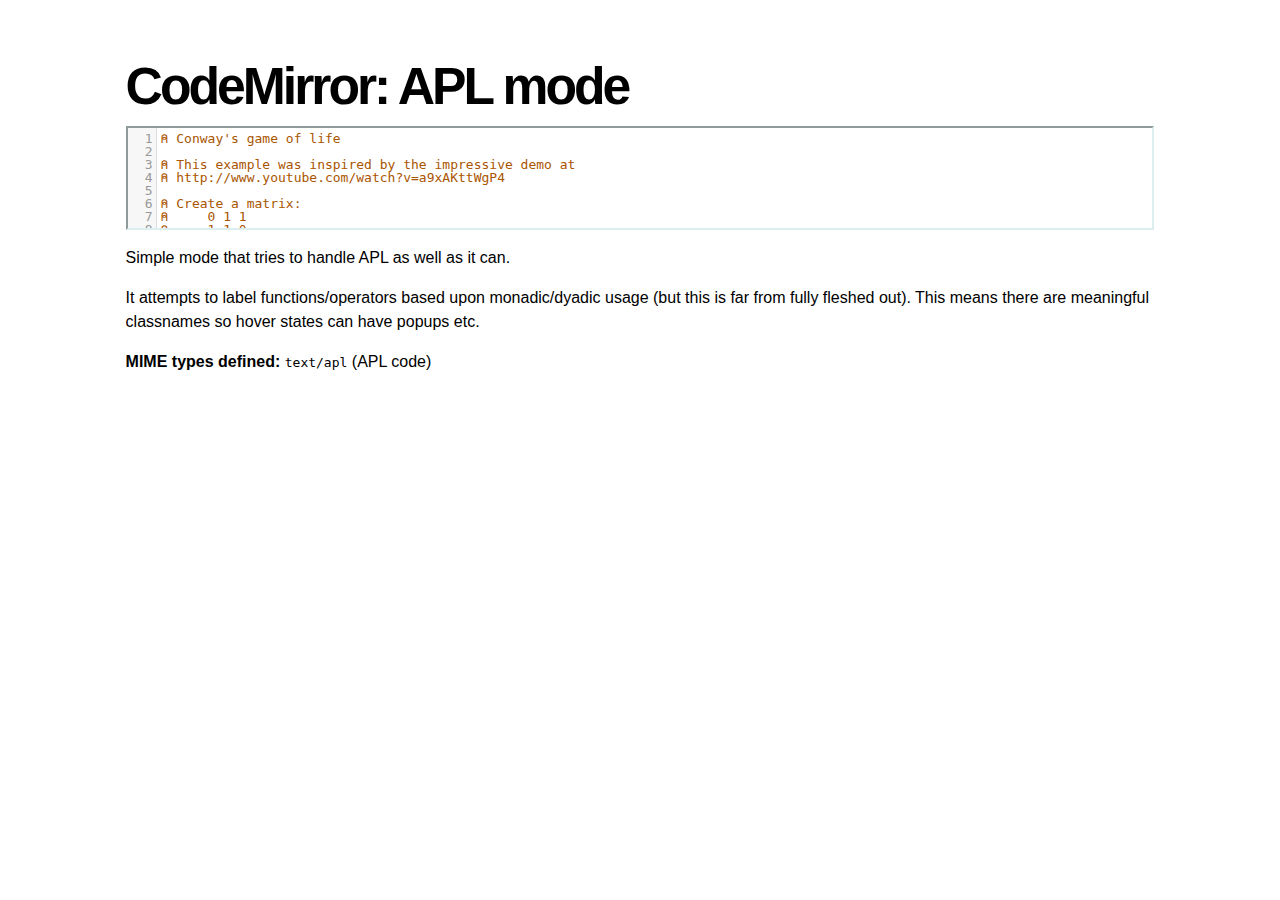
<file: static/lib/codemirror/mode/apl/index.html>
<!doctype html>
<html>
  <head>
    <meta charset="utf-8">
    <title>CodeMirror: APL mode</title>
    <link rel="stylesheet" href="../../doc/docs.css"> 
    <link rel="stylesheet" href="../../lib/codemirror.css"> 
    <script src="../../lib/codemirror.js"></script>
    <script src="../../addon/edit/matchbrackets.js"></script>
    <script src="./apl.js"></script>
    <style>
	.CodeMirror { border: 2px inset #dee; }
    </style>
  </head>
  <body>
    <h1>CodeMirror: APL mode</h1>

<form><textarea id="code" name="code">
⍝ Conway's game of life

⍝ This example was inspired by the impressive demo at
⍝ http://www.youtube.com/watch?v=a9xAKttWgP4

⍝ Create a matrix:
⍝     0 1 1
⍝     1 1 0
⍝     0 1 0
creature ← (3 3 ⍴ ⍳ 9) ∈ 1 2 3 4 7   ⍝ Original creature from demo
creature ← (3 3 ⍴ ⍳ 9) ∈ 1 3 6 7 8   ⍝ Glider

⍝ Place the creature on a larger board, near the centre
board ← ¯1 ⊖ ¯2 ⌽ 5 7 ↑ creature

⍝ A function to move from one generation to the next
life ← {∨/ 1 ⍵ ∧ 3 4 = ⊂+/ +⌿ 1 0 ¯1 ∘.⊖ 1 0 ¯1 ⌽¨ ⊂⍵}

⍝ Compute n-th generation and format it as a
⍝ character matrix
gen ← {' #'[(life ⍣ ⍵) board]}

⍝ Show first three generations
(gen 1) (gen 2) (gen 3)
</textarea></form>

    <script>
      var editor = CodeMirror.fromTextArea(document.getElementById("code"), {
        lineNumbers: true,
        matchBrackets: true,
        mode: "text/apl"
      });
    </script>

    <p>Simple mode that tries to handle APL as well as it can.</p>
    <p>It attempts to label functions/operators based upon
    monadic/dyadic usage (but this is far from fully fleshed out).
    This means there are meaningful classnames so hover states can
    have popups etc.</p>

    <p><strong>MIME types defined:</strong> <code>text/apl</code> (APL code)</p>
  </body>
</html>
</file>
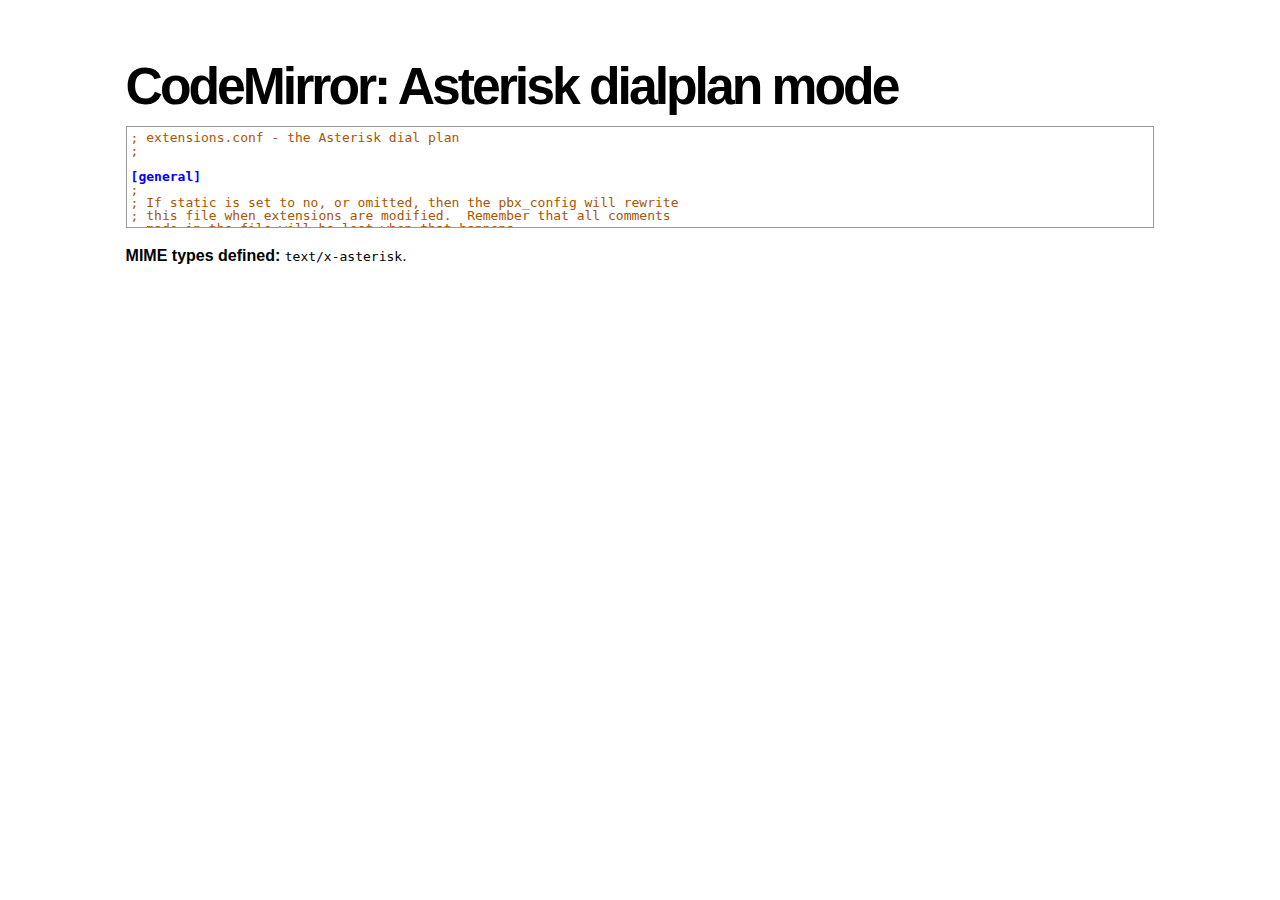
<file: static/lib/codemirror/mode/asterisk/index.html>
<!doctype html>
<html>
  <head>
    <meta charset="utf-8">
    <title>CodeMirror: Asterisk dialplan mode</title>
    <link rel="stylesheet" href="../../lib/codemirror.css">
    <script src="../../lib/codemirror.js"></script>
    <script src="asterisk.js"></script>
    <style>
      .CodeMirror {border: 1px solid #999;}
      .cm-s-default span.cm-arrow { color: red; }
    </style>
    <link rel="stylesheet" href="../../doc/docs.css">
  </head>
  <body>
    <h1>CodeMirror: Asterisk dialplan mode</h1>
    <form><textarea id="code" name="code">
; extensions.conf - the Asterisk dial plan
;

[general]
;
; If static is set to no, or omitted, then the pbx_config will rewrite
; this file when extensions are modified.  Remember that all comments
; made in the file will be lost when that happens.
static=yes

#include "/etc/asterisk/additional_general.conf

[iaxprovider]
switch => IAX2/user:[key]@myserver/mycontext

[dynamic]
#exec /usr/bin/dynamic-peers.pl

[trunkint]
;
; International long distance through trunk
;
exten => _9011.,1,Macro(dundi-e164,${EXTEN:4})
exten => _9011.,n,Dial(${GLOBAL(TRUNK)}/${FILTER(0-9,${EXTEN:${GLOBAL(TRUNKMSD)}})})

[local]
;
; Master context for local, toll-free, and iaxtel calls only
;
ignorepat => 9
include => default

[demo]
include => stdexten
;
; We start with what to do when a call first comes in.
;
exten => s,1,Wait(1)			; Wait a second, just for fun
same  => n,Answer			; Answer the line
same  => n,Set(TIMEOUT(digit)=5)	; Set Digit Timeout to 5 seconds
same  => n,Set(TIMEOUT(response)=10)	; Set Response Timeout to 10 seconds
same  => n(restart),BackGround(demo-congrats)	; Play a congratulatory message
same  => n(instruct),BackGround(demo-instruct)	; Play some instructions
same  => n,WaitExten			; Wait for an extension to be dialed.

exten => 2,1,BackGround(demo-moreinfo)	; Give some more information.
exten => 2,n,Goto(s,instruct)

exten => 3,1,Set(LANGUAGE()=fr)		; Set language to french
exten => 3,n,Goto(s,restart)		; Start with the congratulations

exten => 1000,1,Goto(default,s,1)
;
; We also create an example user, 1234, who is on the console and has
; voicemail, etc.
;
exten => 1234,1,Playback(transfer,skip)		; "Please hold while..."
					; (but skip if channel is not up)
exten => 1234,n,Gosub(${EXTEN},stdexten(${GLOBAL(CONSOLE)}))
exten => 1234,n,Goto(default,s,1)		; exited Voicemail

exten => 1235,1,Voicemail(1234,u)		; Right to voicemail

exten => 1236,1,Dial(Console/dsp)		; Ring forever
exten => 1236,n,Voicemail(1234,b)		; Unless busy

;
; # for when they're done with the demo
;
exten => #,1,Playback(demo-thanks)	; "Thanks for trying the demo"
exten => #,n,Hangup			; Hang them up.

;
; A timeout and "invalid extension rule"
;
exten => t,1,Goto(#,1)			; If they take too long, give up
exten => i,1,Playback(invalid)		; "That's not valid, try again"

;
; Create an extension, 500, for dialing the
; Asterisk demo.
;
exten => 500,1,Playback(demo-abouttotry); Let them know what's going on
exten => 500,n,Dial(IAX2/guest@pbx.digium.com/s@default)	; Call the Asterisk demo
exten => 500,n,Playback(demo-nogo)	; Couldn't connect to the demo site
exten => 500,n,Goto(s,6)		; Return to the start over message.

;
; Create an extension, 600, for evaluating echo latency.
;
exten => 600,1,Playback(demo-echotest)	; Let them know what's going on
exten => 600,n,Echo			; Do the echo test
exten => 600,n,Playback(demo-echodone)	; Let them know it's over
exten => 600,n,Goto(s,6)		; Start over

;
;	You can use the Macro Page to intercom a individual user
exten => 76245,1,Macro(page,SIP/Grandstream1)
; or if your peernames are the same as extensions
exten => _7XXX,1,Macro(page,SIP/${EXTEN})
;
;
; System Wide Page at extension 7999
;
exten => 7999,1,Set(TIMEOUT(absolute)=60)
exten => 7999,2,Page(Local/Grandstream1@page&Local/Xlite1@page&Local/1234@page/n,d)

; Give voicemail at extension 8500
;
exten => 8500,1,VoicemailMain
exten => 8500,n,Goto(s,6)

    </textarea></form>
    <script>
      var editor = CodeMirror.fromTextArea(document.getElementById("code"), {
        mode: "text/x-asterisk",
        matchBrackets: true,
        lineNumber: true
      });
    </script>

    <p><strong>MIME types defined:</strong> <code>text/x-asterisk</code>.</p>

  </body>
</html>
</file>
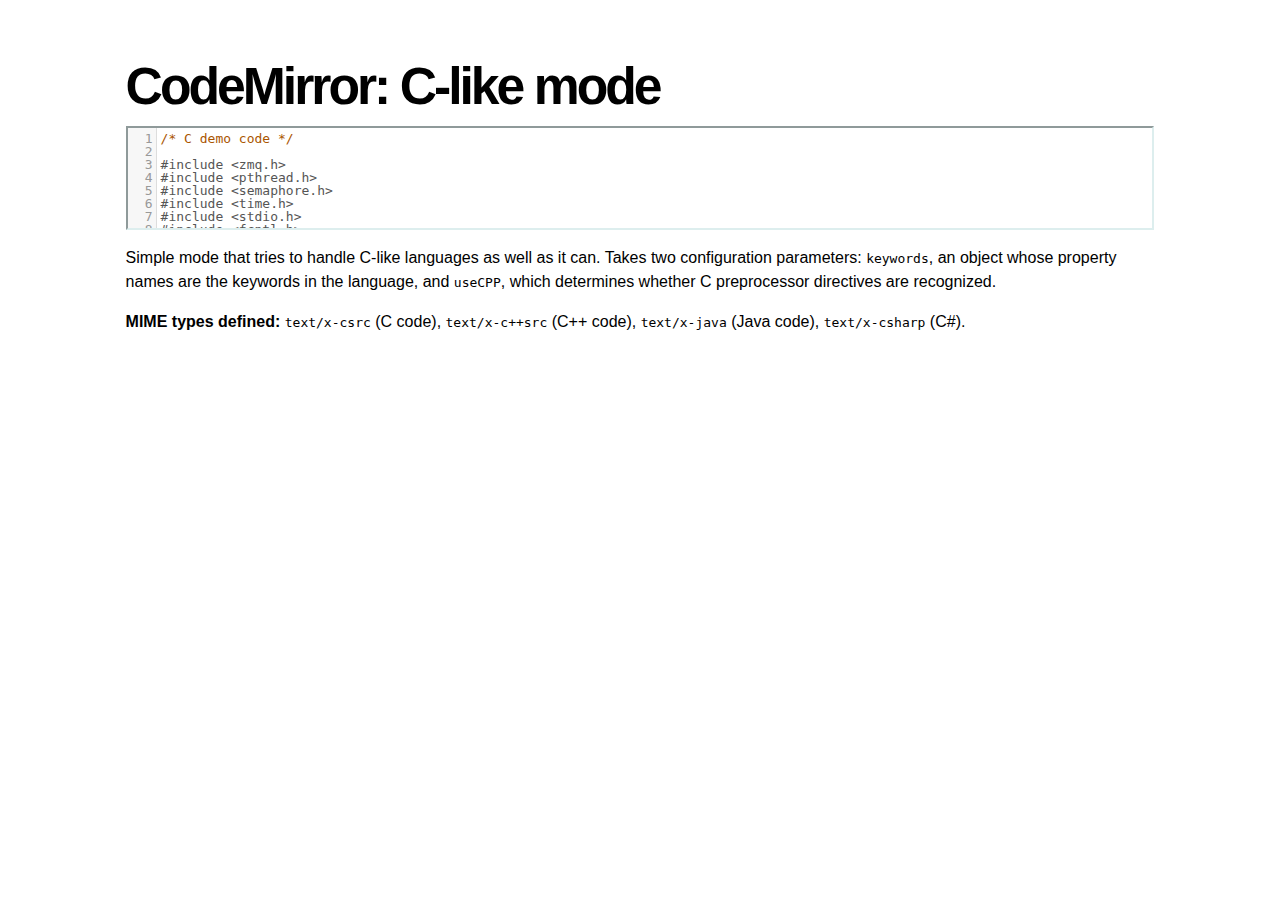
<file: static/lib/codemirror/mode/clike/index.html>
<!doctype html>
<html>
  <head>
    <meta charset="utf-8">
    <title>CodeMirror: C-like mode</title>
    <link rel="stylesheet" href="../../lib/codemirror.css">
    <script src="../../lib/codemirror.js"></script>
    <script src="../../addon/edit/matchbrackets.js"></script>
    <script src="clike.js"></script>
    <link rel="stylesheet" href="../../doc/docs.css">
    <style>.CodeMirror {border: 2px inset #dee;}</style>
  </head>
  <body>
    <h1>CodeMirror: C-like mode</h1>

<form><textarea id="code" name="code">
/* C demo code */

#include <zmq.h>
#include <pthread.h>
#include <semaphore.h>
#include <time.h>
#include <stdio.h>
#include <fcntl.h>
#include <malloc.h>

typedef struct {
  void* arg_socket;
  zmq_msg_t* arg_msg;
  char* arg_string;
  unsigned long arg_len;
  int arg_int, arg_command;

  int signal_fd;
  int pad;
  void* context;
  sem_t sem;
} acl_zmq_context;

#define p(X) (context->arg_##X)

void* zmq_thread(void* context_pointer) {
  acl_zmq_context* context = (acl_zmq_context*)context_pointer;
  char ok = 'K', err = 'X';
  int res;

  while (1) {
    while ((res = sem_wait(&amp;context->sem)) == EINTR);
    if (res) {write(context->signal_fd, &amp;err, 1); goto cleanup;}
    switch(p(command)) {
    case 0: goto cleanup;
    case 1: p(socket) = zmq_socket(context->context, p(int)); break;
    case 2: p(int) = zmq_close(p(socket)); break;
    case 3: p(int) = zmq_bind(p(socket), p(string)); break;
    case 4: p(int) = zmq_connect(p(socket), p(string)); break;
    case 5: p(int) = zmq_getsockopt(p(socket), p(int), (void*)p(string), &amp;p(len)); break;
    case 6: p(int) = zmq_setsockopt(p(socket), p(int), (void*)p(string), p(len)); break;
    case 7: p(int) = zmq_send(p(socket), p(msg), p(int)); break;
    case 8: p(int) = zmq_recv(p(socket), p(msg), p(int)); break;
    case 9: p(int) = zmq_poll(p(socket), p(int), p(len)); break;
    }
    p(command) = errno;
    write(context->signal_fd, &amp;ok, 1);
  }
 cleanup:
  close(context->signal_fd);
  free(context_pointer);
  return 0;
}

void* zmq_thread_init(void* zmq_context, int signal_fd) {
  acl_zmq_context* context = malloc(sizeof(acl_zmq_context));
  pthread_t thread;

  context->context = zmq_context;
  context->signal_fd = signal_fd;
  sem_init(&amp;context->sem, 1, 0);
  pthread_create(&amp;thread, 0, &amp;zmq_thread, context);
  pthread_detach(thread);
  return context;
}
</textarea></form>

    <script>
      var editor = CodeMirror.fromTextArea(document.getElementById("code"), {
        lineNumbers: true,
        matchBrackets: true,
        mode: "text/x-csrc"
      });
    </script>

    <p>Simple mode that tries to handle C-like languages as well as it
    can. Takes two configuration parameters: <code>keywords</code>, an
    object whose property names are the keywords in the language,
    and <code>useCPP</code>, which determines whether C preprocessor
    directives are recognized.</p>

    <p><strong>MIME types defined:</strong> <code>text/x-csrc</code>
    (C code), <code>text/x-c++src</code> (C++
    code), <code>text/x-java</code> (Java
    code), <code>text/x-csharp</code> (C#).</p>
  </body>
</html>
</file>
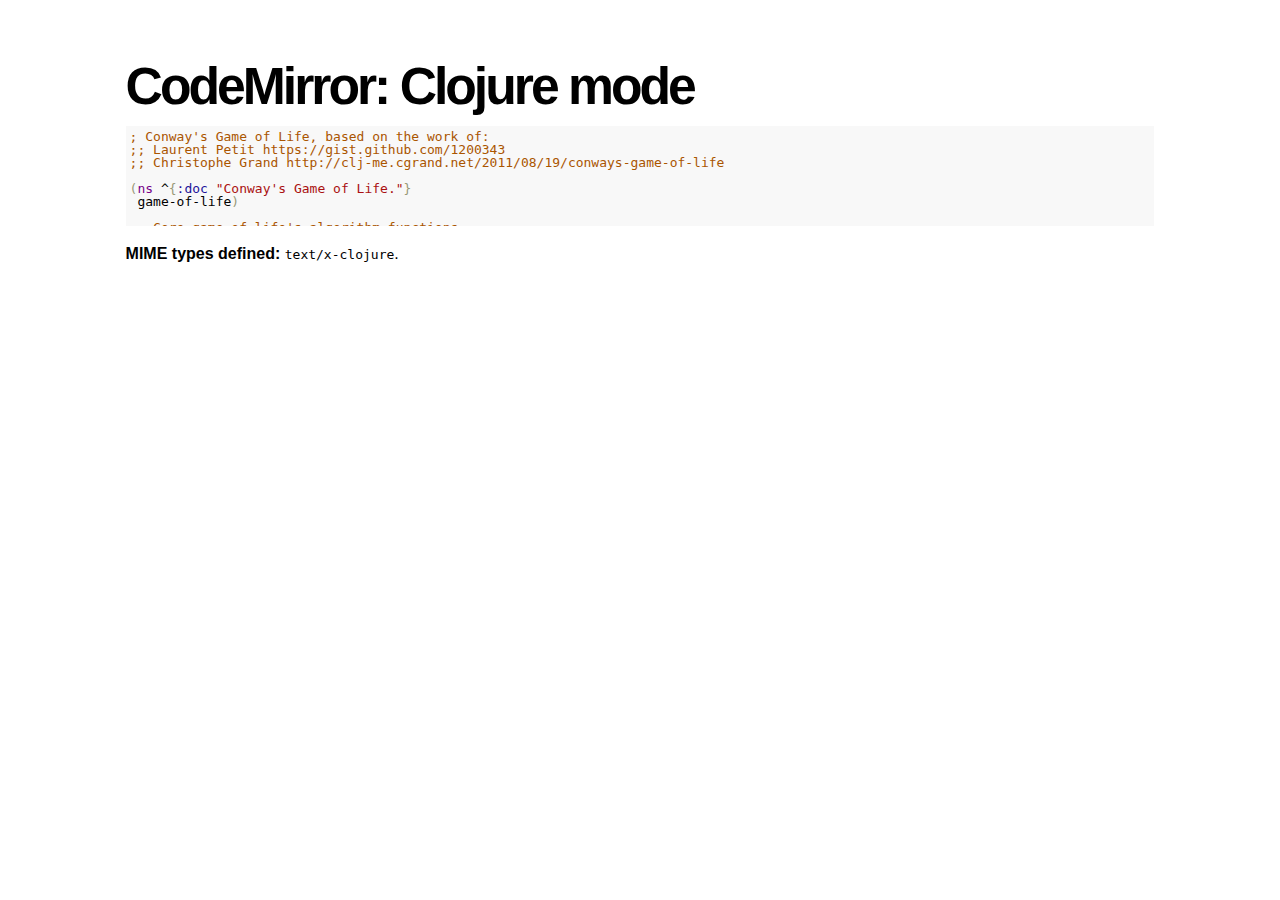
<file: static/lib/codemirror/mode/clojure/index.html>
<!doctype html>
<html>
  <head>
    <meta charset="utf-8">
    <title>CodeMirror: Clojure mode</title>
    <link rel="stylesheet" href="../../lib/codemirror.css">
    <script src="../../lib/codemirror.js"></script>
    <script src="clojure.js"></script>
    <style>.CodeMirror {background: #f8f8f8;}</style>
    <link rel="stylesheet" href="../../doc/docs.css">
  </head>
  <body>
    <h1>CodeMirror: Clojure mode</h1>
    <form><textarea id="code" name="code">
; Conway's Game of Life, based on the work of:
;; Laurent Petit https://gist.github.com/1200343
;; Christophe Grand http://clj-me.cgrand.net/2011/08/19/conways-game-of-life

(ns ^{:doc "Conway's Game of Life."}
 game-of-life)

;; Core game of life's algorithm functions

(defn neighbours
  "Given a cell's coordinates, returns the coordinates of its neighbours."
  [[x y]]
  (for [dx [-1 0 1] dy (if (zero? dx) [-1 1] [-1 0 1])]
    [(+ dx x) (+ dy y)]))

(defn step
  "Given a set of living cells, computes the new set of living cells."
  [cells]
  (set (for [[cell n] (frequencies (mapcat neighbours cells))
             :when (or (= n 3) (and (= n 2) (cells cell)))]
         cell)))

;; Utility methods for displaying game on a text terminal

(defn print-board
  "Prints a board on *out*, representing a step in the game."
  [board w h]
  (doseq [x (range (inc w)) y (range (inc h))]
    (if (= y 0) (print "\n"))
    (print (if (board [x y]) "[X]" " . "))))

(defn display-grids
  "Prints a squence of boards on *out*, representing several steps."
  [grids w h]
  (doseq [board grids]
    (print-board board w h)
    (print "\n")))

;; Launches an example board

(def
  ^{:doc "board represents the initial set of living cells"}
   board #{[2 1] [2 2] [2 3]})

(display-grids (take 3 (iterate step board)) 5 5)

;; Let's play with characters
(println \1 \a \# \\
         \" \( \newline
         \} \" \space
         \tab \return \backspace
         \u1000 \uAaAa \u9F9F)

</textarea></form>
    <script>
      var editor = CodeMirror.fromTextArea(document.getElementById("code"), {});
    </script>

    <p><strong>MIME types defined:</strong> <code>text/x-clojure</code>.</p>

  </body>
</html>
</file>
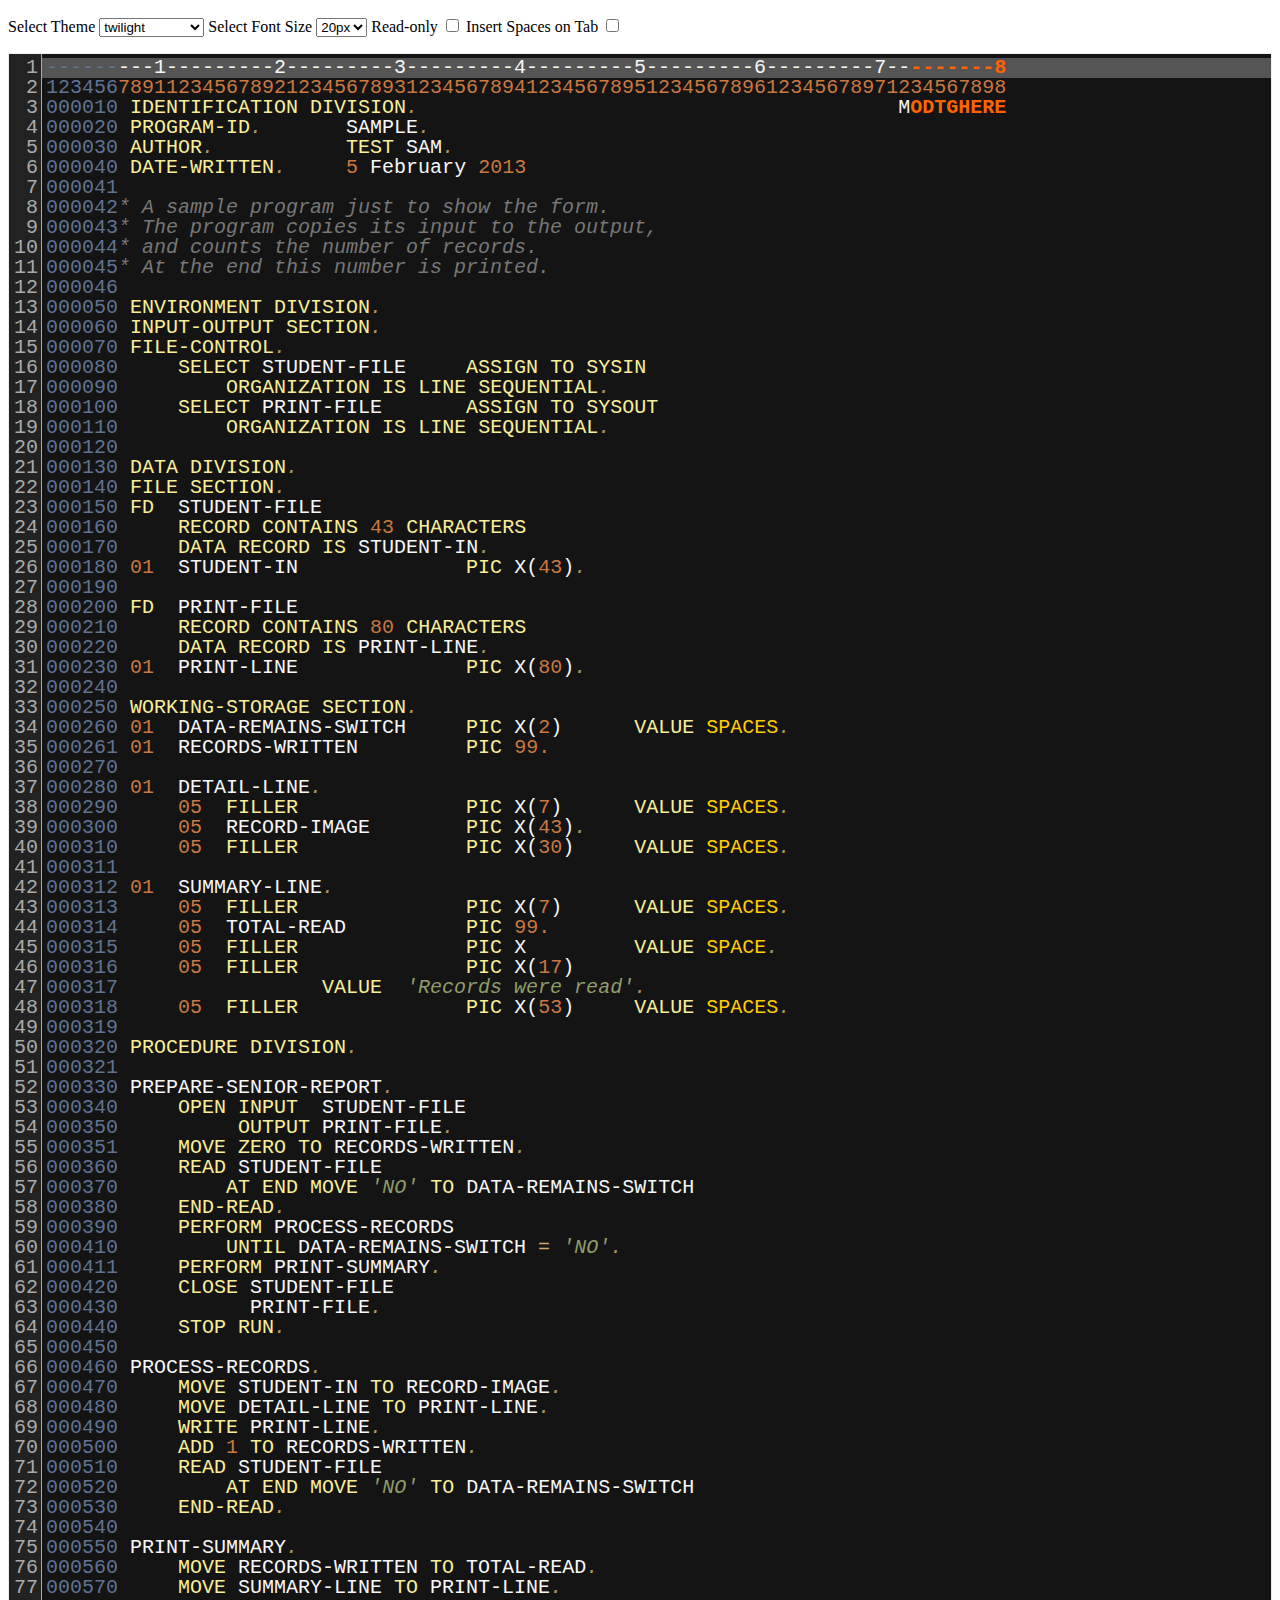
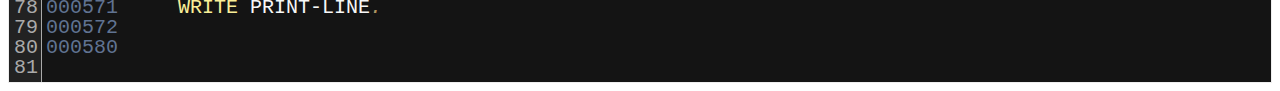
<file: static/lib/codemirror/mode/cobol/index.html>
<!doctype html>
<html>
  <head>
    <meta charset="utf-8">
    <title>CodeMirror: COBOL mode</title>
    <link rel="stylesheet" href="../../lib/codemirror.css">
    <script src="../../lib/codemirror.js"></script>
    <script src="../../addon/edit/matchbrackets.js"></script>
    <script src="cobol.js"></script>
    <link rel="stylesheet" href="../../theme/neat.css">
    <link rel="stylesheet" href="../../theme/elegant.css">
    <link rel="stylesheet" href="../../theme/erlang-dark.css">
    <link rel="stylesheet" href="../../theme/night.css">
    <link rel="stylesheet" href="../../theme/monokai.css">
    <link rel="stylesheet" href="../../theme/cobalt.css">
    <link rel="stylesheet" href="../../theme/eclipse.css">
    <link rel="stylesheet" href="../../theme/rubyblue.css">
    <link rel="stylesheet" href="../../theme/lesser-dark.css">
    <link rel="stylesheet" href="../../theme/xq-dark.css">
    <link rel="stylesheet" href="../../theme/xq-light.css">
    <link rel="stylesheet" href="../../theme/ambiance.css">
    <link rel="stylesheet" href="../../theme/blackboard.css">
    <link rel="stylesheet" href="../../theme/vibrant-ink.css">
    <link rel="stylesheet" href="../../theme/solarized.css">
    <link rel="stylesheet" href="../../theme/twilight.css">
    <link rel="stylesheet" href="../../theme/midnight.css">
    <link rel="stylesheet" href="../../addon/dialog/dialog.css">
    <script src="../../addon/selection/active-line.js"></script>
    <script src="../../addon/search/search.js"></script>
    <script src="../../addon/dialog/dialog.js"></script>
    <script src="../../addon/search/searchcursor.js"></script>
    <style>
        .CodeMirror {
          border: 1px solid #eee;
          font-size : 20px;
          height : auto !important;
        }
        .CodeMirror-activeline-background {background: #555555 !important;}
    </style>
  </head>
  <body>
    <p> Select Theme <select onchange="selectTheme()" id="selectTheme">
        <option>default</option>
        <option>ambiance</option>
        <option>blackboard</option>
        <option>cobalt</option>
        <option>eclipse</option>
        <option>elegant</option>
        <option>erlang-dark</option>
        <option>lesser-dark</option>
        <option>midnight</option>
        <option>monokai</option>
        <option>neat</option>
        <option>night</option>
        <option>rubyblue</option>
        <option>solarized dark</option>
        <option>solarized light</option>
        <option selected>twilight</option>
        <option>vibrant-ink</option>
        <option>xq-dark</option>
        <option>xq-light</option>
    </select>    Select Font Size <select onchange="selectFontsize()" id="selectFontSize">
          <option value="13px">13px</option>
          <option value="14px">14px</option>
          <option value="16px">16px</option>
          <option value="18px">18px</option>
          <option value="20px" selected="selected">20px</option>
          <option value="24px">24px</option>
          <option value="26px">26px</option>
          <option value="28px">28px</option>
          <option value="30px">30px</option>
          <option value="32px">32px</option>
          <option value="34px">34px</option>
          <option value="36px">36px</option>
        </select>
<label for="checkBoxReadOnly">Read-only</label>
<input type="checkbox" id="checkBoxReadOnly" onchange="selectReadOnly()">
<label for="id_tabToIndentSpace">Insert Spaces on Tab</label>
<input type="checkbox" id="id_tabToIndentSpace" onchange="tabToIndentSpace()">
</p>
<textarea id="code" name="code">
---------1---------2---------3---------4---------5---------6---------7---------8
12345678911234567892123456789312345678941234567895123456789612345678971234567898
000010 IDENTIFICATION DIVISION.                                        MODTGHERE
000020 PROGRAM-ID.       SAMPLE.
000030 AUTHOR.           TEST SAM. 
000040 DATE-WRITTEN.     5 February 2013
000041
000042* A sample program just to show the form.
000043* The program copies its input to the output,
000044* and counts the number of records.
000045* At the end this number is printed.
000046
000050 ENVIRONMENT DIVISION.
000060 INPUT-OUTPUT SECTION.
000070 FILE-CONTROL.
000080     SELECT STUDENT-FILE     ASSIGN TO SYSIN
000090         ORGANIZATION IS LINE SEQUENTIAL.
000100     SELECT PRINT-FILE       ASSIGN TO SYSOUT
000110         ORGANIZATION IS LINE SEQUENTIAL.
000120
000130 DATA DIVISION.
000140 FILE SECTION.
000150 FD  STUDENT-FILE
000160     RECORD CONTAINS 43 CHARACTERS
000170     DATA RECORD IS STUDENT-IN.
000180 01  STUDENT-IN              PIC X(43).
000190
000200 FD  PRINT-FILE
000210     RECORD CONTAINS 80 CHARACTERS
000220     DATA RECORD IS PRINT-LINE.
000230 01  PRINT-LINE              PIC X(80).
000240
000250 WORKING-STORAGE SECTION.
000260 01  DATA-REMAINS-SWITCH     PIC X(2)      VALUE SPACES.
000261 01  RECORDS-WRITTEN         PIC 99.
000270
000280 01  DETAIL-LINE.
000290     05  FILLER              PIC X(7)      VALUE SPACES.
000300     05  RECORD-IMAGE        PIC X(43).
000310     05  FILLER              PIC X(30)     VALUE SPACES.
000311 
000312 01  SUMMARY-LINE.
000313     05  FILLER              PIC X(7)      VALUE SPACES.
000314     05  TOTAL-READ          PIC 99.
000315     05  FILLER              PIC X         VALUE SPACE.
000316     05  FILLER              PIC X(17)     
000317                 VALUE  'Records were read'.
000318     05  FILLER              PIC X(53)     VALUE SPACES.
000319
000320 PROCEDURE DIVISION.
000321
000330 PREPARE-SENIOR-REPORT.
000340     OPEN INPUT  STUDENT-FILE
000350          OUTPUT PRINT-FILE.
000351     MOVE ZERO TO RECORDS-WRITTEN.
000360     READ STUDENT-FILE
000370         AT END MOVE 'NO' TO DATA-REMAINS-SWITCH
000380     END-READ.
000390     PERFORM PROCESS-RECORDS
000410         UNTIL DATA-REMAINS-SWITCH = 'NO'.
000411     PERFORM PRINT-SUMMARY.
000420     CLOSE STUDENT-FILE
000430           PRINT-FILE.
000440     STOP RUN.
000450
000460 PROCESS-RECORDS.
000470     MOVE STUDENT-IN TO RECORD-IMAGE.
000480     MOVE DETAIL-LINE TO PRINT-LINE.
000490     WRITE PRINT-LINE.
000500     ADD 1 TO RECORDS-WRITTEN.
000510     READ STUDENT-FILE
000520         AT END MOVE 'NO' TO DATA-REMAINS-SWITCH
000530     END-READ. 
000540
000550 PRINT-SUMMARY.
000560     MOVE RECORDS-WRITTEN TO TOTAL-READ.
000570     MOVE SUMMARY-LINE TO PRINT-LINE.
000571     WRITE PRINT-LINE. 
000572
000580
</textarea>
    <script>
      var editor = CodeMirror.fromTextArea(document.getElementById("code"), {
        lineNumbers: true,
        matchBrackets: true,
        mode: "text/x-cobol",
        theme : "twilight",
        styleActiveLine: true,
        showCursorWhenSelecting : true,  
      });
      function selectTheme() {
        var themeInput = document.getElementById("selectTheme");
        var theme = themeInput.options[themeInput.selectedIndex].innerHTML;
        editor.setOption("theme", theme);
      }
      function selectFontsize() {
        var fontSizeInput = document.getElementById("selectFontSize");
        var fontSize = fontSizeInput.options[fontSizeInput.selectedIndex].innerHTML;
        editor.getWrapperElement().style["font-size"] = fontSize;
        editor.refresh();
      }
      function selectReadOnly() {
        editor.setOption("readOnly", document.getElementById("checkBoxReadOnly").checked);
      }
      function tabToIndentSpace() {
        if (document.getElementById("id_tabToIndentSpace").checked) {
            editor.setOption("extraKeys", {Tab: function(cm) { cm.replaceSelection("    ", "end"); }});
        } else {
            editor.setOption("extraKeys", {Tab: function(cm) { cm.replaceSelection("    ", "end"); }});
        }
      }
    </script>
  </body>
</html>
</file>
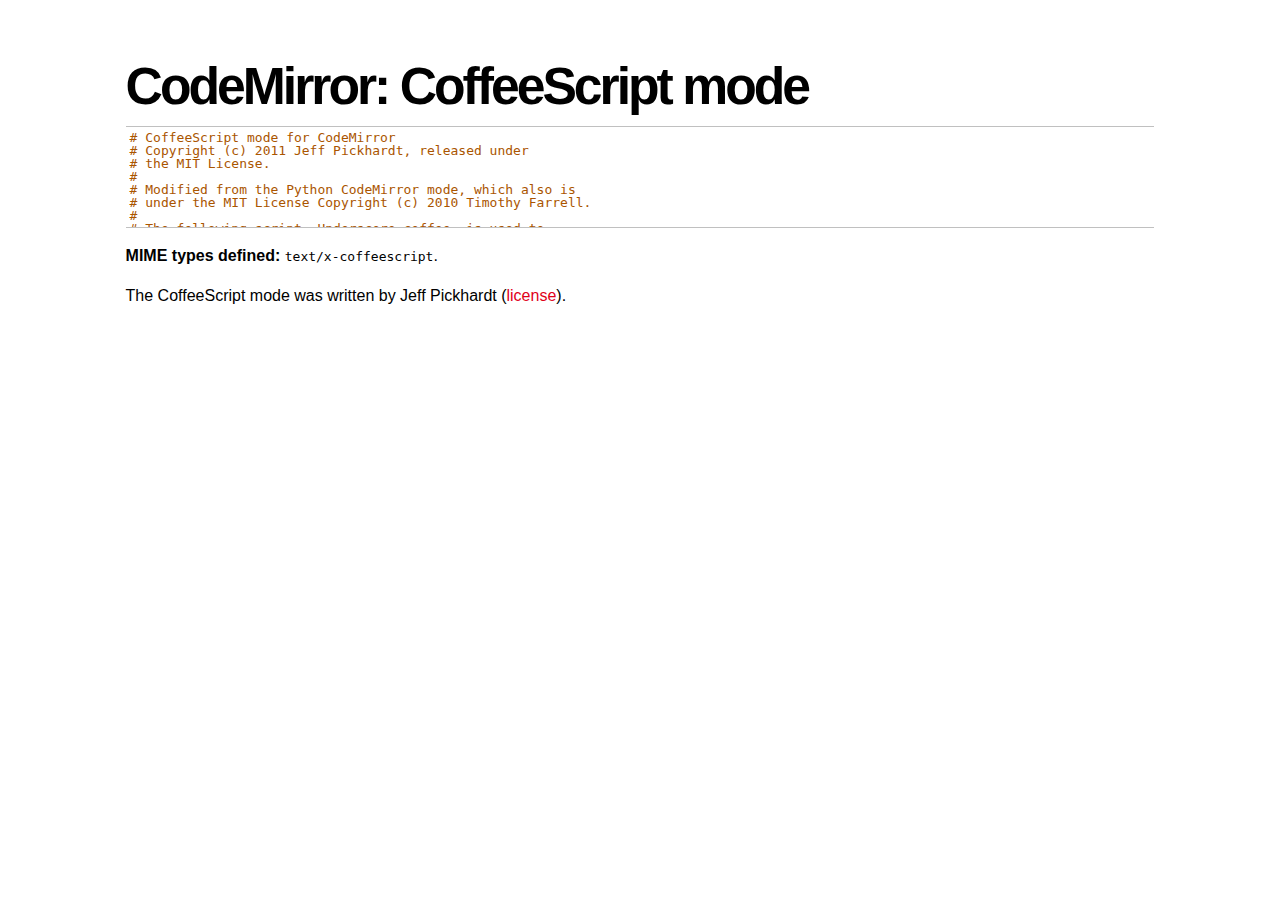
<file: static/lib/codemirror/mode/coffeescript/index.html>
<!doctype html>
<html>
  <head>
    <meta charset="utf-8">
    <title>CodeMirror: CoffeeScript mode</title>
    <link rel="stylesheet" href="../../lib/codemirror.css">
    <script src="../../lib/codemirror.js"></script>
    <script src="coffeescript.js"></script>
    <style>.CodeMirror {border-top: 1px solid silver; border-bottom: 1px solid silver;}</style>
    <link rel="stylesheet" href="../../doc/docs.css">
  </head>
  <body>
    <h1>CodeMirror: CoffeeScript mode</h1>
    <form><textarea id="code" name="code">
# CoffeeScript mode for CodeMirror
# Copyright (c) 2011 Jeff Pickhardt, released under
# the MIT License.
#
# Modified from the Python CodeMirror mode, which also is 
# under the MIT License Copyright (c) 2010 Timothy Farrell.
#
# The following script, Underscore.coffee, is used to 
# demonstrate CoffeeScript mode for CodeMirror.
#
# To download CoffeeScript mode for CodeMirror, go to:
# https://github.com/pickhardt/coffeescript-codemirror-mode

# **Underscore.coffee
# (c) 2011 Jeremy Ashkenas, DocumentCloud Inc.**
# Underscore is freely distributable under the terms of the
# [MIT license](http://en.wikipedia.org/wiki/MIT_License).
# Portions of Underscore are inspired by or borrowed from
# [Prototype.js](http://prototypejs.org/api), Oliver Steele's
# [Functional](http://osteele.com), and John Resig's
# [Micro-Templating](http://ejohn.org).
# For all details and documentation:
# http://documentcloud.github.com/underscore/


# Baseline setup
# --------------

# Establish the root object, `window` in the browser, or `global` on the server.
root = this


# Save the previous value of the `_` variable.
previousUnderscore = root._

### Multiline
    comment
###

# Establish the object that gets thrown to break out of a loop iteration.
# `StopIteration` is SOP on Mozilla.
breaker = if typeof(StopIteration) is 'undefined' then '__break__' else StopIteration


#### Docco style single line comment (title)


# Helper function to escape **RegExp** contents, because JS doesn't have one.
escapeRegExp = (string) -> string.replace(/([.*+?^${}()|[\]\/\\])/g, '\\$1')


# Save bytes in the minified (but not gzipped) version:
ArrayProto = Array.prototype
ObjProto = Object.prototype


# Create quick reference variables for speed access to core prototypes.
slice = ArrayProto.slice
unshift = ArrayProto.unshift
toString = ObjProto.toString
hasOwnProperty = ObjProto.hasOwnProperty
propertyIsEnumerable = ObjProto.propertyIsEnumerable


# All **ECMA5** native implementations we hope to use are declared here.
nativeForEach = ArrayProto.forEach
nativeMap = ArrayProto.map
nativeReduce = ArrayProto.reduce
nativeReduceRight = ArrayProto.reduceRight
nativeFilter = ArrayProto.filter
nativeEvery = ArrayProto.every
nativeSome = ArrayProto.some
nativeIndexOf = ArrayProto.indexOf
nativeLastIndexOf = ArrayProto.lastIndexOf
nativeIsArray = Array.isArray
nativeKeys = Object.keys


# Create a safe reference to the Underscore object for use below.
_ = (obj) -> new wrapper(obj)


# Export the Underscore object for **CommonJS**.
if typeof(exports) != 'undefined' then exports._ = _


# Export Underscore to global scope.
root._ = _


# Current version.
_.VERSION = '1.1.0'


# Collection Functions
# --------------------

# The cornerstone, an **each** implementation.
# Handles objects implementing **forEach**, arrays, and raw objects.
_.each = (obj, iterator, context) ->
  try
    if nativeForEach and obj.forEach is nativeForEach
      obj.forEach iterator, context
    else if _.isNumber obj.length
      iterator.call context, obj[i], i, obj for i in [0...obj.length]
    else
      iterator.call context, val, key, obj for own key, val of obj
  catch e
    throw e if e isnt breaker
  obj


# Return the results of applying the iterator to each element. Use JavaScript
# 1.6's version of **map**, if possible.
_.map = (obj, iterator, context) ->
  return obj.map(iterator, context) if nativeMap and obj.map is nativeMap
  results = []
  _.each obj, (value, index, list) ->
    results.push iterator.call context, value, index, list
  results


# **Reduce** builds up a single result from a list of values. Also known as
# **inject**, or **foldl**. Uses JavaScript 1.8's version of **reduce**, if possible.
_.reduce = (obj, iterator, memo, context) ->
  if nativeReduce and obj.reduce is nativeReduce
    iterator = _.bind iterator, context if context
    return obj.reduce iterator, memo
  _.each obj, (value, index, list) ->
    memo = iterator.call context, memo, value, index, list
  memo


# The right-associative version of **reduce**, also known as **foldr**. Uses
# JavaScript 1.8's version of **reduceRight**, if available.
_.reduceRight = (obj, iterator, memo, context) ->
  if nativeReduceRight and obj.reduceRight is nativeReduceRight
    iterator = _.bind iterator, context if context
    return obj.reduceRight iterator, memo
  reversed = _.clone(_.toArray(obj)).reverse()
  _.reduce reversed, iterator, memo, context


# Return the first value which passes a truth test.
_.detect = (obj, iterator, context) ->
  result = null
  _.each obj, (value, index, list) ->
    if iterator.call context, value, index, list
      result = value
      _.breakLoop()
  result


# Return all the elements that pass a truth test. Use JavaScript 1.6's
# **filter**, if it exists.
_.filter = (obj, iterator, context) ->
  return obj.filter iterator, context if nativeFilter and obj.filter is nativeFilter
  results = []
  _.each obj, (value, index, list) ->
    results.push value if iterator.call context, value, index, list
  results


# Return all the elements for which a truth test fails.
_.reject = (obj, iterator, context) ->
  results = []
  _.each obj, (value, index, list) ->
    results.push value if not iterator.call context, value, index, list
  results


# Determine whether all of the elements match a truth test. Delegate to
# JavaScript 1.6's **every**, if it is present.
_.every = (obj, iterator, context) ->
  iterator ||= _.identity
  return obj.every iterator, context if nativeEvery and obj.every is nativeEvery
  result = true
  _.each obj, (value, index, list) ->
    _.breakLoop() unless (result = result and iterator.call(context, value, index, list))
  result


# Determine if at least one element in the object matches a truth test. Use
# JavaScript 1.6's **some**, if it exists.
_.some = (obj, iterator, context) ->
  iterator ||= _.identity
  return obj.some iterator, context if nativeSome and obj.some is nativeSome
  result = false
  _.each obj, (value, index, list) ->
    _.breakLoop() if (result = iterator.call(context, value, index, list))
  result


# Determine if a given value is included in the array or object,
# based on `===`.
_.include = (obj, target) ->
  return _.indexOf(obj, target) isnt -1 if nativeIndexOf and obj.indexOf is nativeIndexOf
  return true for own key, val of obj when val is target
  false


# Invoke a method with arguments on every item in a collection.
_.invoke = (obj, method) ->
  args = _.rest arguments, 2
  (if method then val[method] else val).apply(val, args) for val in obj


# Convenience version of a common use case of **map**: fetching a property.
_.pluck = (obj, key) ->
  _.map(obj, (val) -> val[key])


# Return the maximum item or (item-based computation).
_.max = (obj, iterator, context) ->
  return Math.max.apply(Math, obj) if not iterator and _.isArray(obj)
  result = computed: -Infinity
  _.each obj, (value, index, list) ->
    computed = if iterator then iterator.call(context, value, index, list) else value
    computed >= result.computed and (result = {value: value, computed: computed})
  result.value


# Return the minimum element (or element-based computation).
_.min = (obj, iterator, context) ->
  return Math.min.apply(Math, obj) if not iterator and _.isArray(obj)
  result = computed: Infinity
  _.each obj, (value, index, list) ->
    computed = if iterator then iterator.call(context, value, index, list) else value
    computed < result.computed and (result = {value: value, computed: computed})
  result.value


# Sort the object's values by a criterion produced by an iterator.
_.sortBy = (obj, iterator, context) ->
  _.pluck(((_.map obj, (value, index, list) ->
    {value: value, criteria: iterator.call(context, value, index, list)}
  ).sort((left, right) ->
    a = left.criteria; b = right.criteria
    if a < b then -1 else if a > b then 1 else 0
  )), 'value')


# Use a comparator function to figure out at what index an object should
# be inserted so as to maintain order. Uses binary search.
_.sortedIndex = (array, obj, iterator) ->
  iterator ||= _.identity
  low = 0
  high = array.length
  while low < high
    mid = (low + high) >> 1
    if iterator(array[mid]) < iterator(obj) then low = mid + 1 else high = mid
  low


# Convert anything iterable into a real, live array.
_.toArray = (iterable) ->
  return [] if (!iterable)
  return iterable.toArray() if (iterable.toArray)
  return iterable if (_.isArray(iterable))
  return slice.call(iterable) if (_.isArguments(iterable))
  _.values(iterable)


# Return the number of elements in an object.
_.size = (obj) -> _.toArray(obj).length


# Array Functions
# ---------------

# Get the first element of an array. Passing `n` will return the first N
# values in the array. Aliased as **head**. The `guard` check allows it to work
# with **map**.
_.first = (array, n, guard) ->
  if n and not guard then slice.call(array, 0, n) else array[0]


# Returns everything but the first entry of the array. Aliased as **tail**.
# Especially useful on the arguments object. Passing an `index` will return
# the rest of the values in the array from that index onward. The `guard`
# check allows it to work with **map**.
_.rest = (array, index, guard) ->
  slice.call(array, if _.isUndefined(index) or guard then 1 else index)


# Get the last element of an array.
_.last = (array) -> array[array.length - 1]


# Trim out all falsy values from an array.
_.compact = (array) -> item for item in array when item


# Return a completely flattened version of an array.
_.flatten = (array) ->
  _.reduce array, (memo, value) ->
    return memo.concat(_.flatten(value)) if _.isArray value
    memo.push value
    memo
  , []


# Return a version of the array that does not contain the specified value(s).
_.without = (array) ->
  values = _.rest arguments
  val for val in _.toArray(array) when not _.include values, val


# Produce a duplicate-free version of the array. If the array has already
# been sorted, you have the option of using a faster algorithm.
_.uniq = (array, isSorted) ->
  memo = []
  for el, i in _.toArray array
    memo.push el if i is 0 || (if isSorted is true then _.last(memo) isnt el else not _.include(memo, el))
  memo


# Produce an array that contains every item shared between all the
# passed-in arrays.
_.intersect = (array) ->
  rest = _.rest arguments
  _.select _.uniq(array), (item) ->
    _.all rest, (other) ->
      _.indexOf(other, item) >= 0


# Zip together multiple lists into a single array -- elements that share
# an index go together.
_.zip = ->
  length = _.max _.pluck arguments, 'length'
  results = new Array length
  for i in [0...length]
    results[i] = _.pluck arguments, String i
  results


# If the browser doesn't supply us with **indexOf** (I'm looking at you, MSIE),
# we need this function. Return the position of the first occurrence of an
# item in an array, or -1 if the item is not included in the array.
_.indexOf = (array, item) ->
  return array.indexOf item if nativeIndexOf and array.indexOf is nativeIndexOf
  i = 0; l = array.length
  while l - i
    if array[i] is item then return i else i++
  -1


# Provide JavaScript 1.6's **lastIndexOf**, delegating to the native function,
# if possible.
_.lastIndexOf = (array, item) ->
  return array.lastIndexOf(item) if nativeLastIndexOf and array.lastIndexOf is nativeLastIndexOf
  i = array.length
  while i
    if array[i] is item then return i else i--
  -1


# Generate an integer Array containing an arithmetic progression. A port of
# [the native Python **range** function](http://docs.python.org/library/functions.html#range).
_.range = (start, stop, step) ->
  a = arguments
  solo = a.length <= 1
  i = start = if solo then 0 else a[0]
  stop = if solo then a[0] else a[1]
  step = a[2] or 1
  len = Math.ceil((stop - start) / step)
  return [] if len <= 0
  range = new Array len
  idx = 0
  loop
    return range if (if step > 0 then i - stop else stop - i) >= 0
    range[idx] = i
    idx++
    i+= step


# Function Functions
# ------------------

# Create a function bound to a given object (assigning `this`, and arguments,
# optionally). Binding with arguments is also known as **curry**.
_.bind = (func, obj) ->
  args = _.rest arguments, 2
  -> func.apply obj or root, args.concat arguments


# Bind all of an object's methods to that object. Useful for ensuring that
# all callbacks defined on an object belong to it.
_.bindAll = (obj) ->
  funcs = if arguments.length > 1 then _.rest(arguments) else _.functions(obj)
  _.each funcs, (f) -> obj[f] = _.bind obj[f], obj
  obj


# Delays a function for the given number of milliseconds, and then calls
# it with the arguments supplied.
_.delay = (func, wait) ->
  args = _.rest arguments, 2
  setTimeout((-> func.apply(func, args)), wait)


# Memoize an expensive function by storing its results.
_.memoize = (func, hasher) ->
  memo = {}
  hasher or= _.identity
  ->
    key = hasher.apply this, arguments
    return memo[key] if key of memo
    memo[key] = func.apply this, arguments


# Defers a function, scheduling it to run after the current call stack has
# cleared.
_.defer = (func) ->
  _.delay.apply _, [func, 1].concat _.rest arguments


# Returns the first function passed as an argument to the second,
# allowing you to adjust arguments, run code before and after, and
# conditionally execute the original function.
_.wrap = (func, wrapper) ->
  -> wrapper.apply wrapper, [func].concat arguments


# Returns a function that is the composition of a list of functions, each
# consuming the return value of the function that follows.
_.compose = ->
  funcs = arguments
  ->
    args = arguments
    for i in [funcs.length - 1..0] by -1
      args = [funcs[i].apply(this, args)]
    args[0]


# Object Functions
# ----------------

# Retrieve the names of an object's properties.
_.keys = nativeKeys or (obj) ->
  return _.range 0, obj.length if _.isArray(obj)
  key for key, val of obj


# Retrieve the values of an object's properties.
_.values = (obj) ->
  _.map obj, _.identity


# Return a sorted list of the function names available in Underscore.
_.functions = (obj) ->
  _.filter(_.keys(obj), (key) -> _.isFunction(obj[key])).sort()


# Extend a given object with all of the properties in a source object.
_.extend = (obj) ->
  for source in _.rest(arguments)
    obj[key] = val for key, val of source
  obj


# Create a (shallow-cloned) duplicate of an object.
_.clone = (obj) ->
  return obj.slice 0 if _.isArray obj
  _.extend {}, obj


# Invokes interceptor with the obj, and then returns obj.
# The primary purpose of this method is to "tap into" a method chain,
# in order to perform operations on intermediate results within
 the chain.
_.tap = (obj, interceptor) ->
  interceptor obj
  obj


# Perform a deep comparison to check if two objects are equal.
_.isEqual = (a, b) ->
  # Check object identity.
  return true if a is b
  # Different types?
  atype = typeof(a); btype = typeof(b)
  return false if atype isnt btype
  # Basic equality test (watch out for coercions).
  return true if `a == b`
  # One is falsy and the other truthy.
  return false if (!a and b) or (a and !b)
  # One of them implements an `isEqual()`?
  return a.isEqual(b) if a.isEqual
  # Check dates' integer values.
  return a.getTime() is b.getTime() if _.isDate(a) and _.isDate(b)
  # Both are NaN?
  return false if _.isNaN(a) and _.isNaN(b)
  # Compare regular expressions.
  if _.isRegExp(a) and _.isRegExp(b)
    return a.source is b.source and
           a.global is b.global and
           a.ignoreCase is b.ignoreCase and
           a.multiline is b.multiline
  # If a is not an object by this point, we can't handle it.
  return false if atype isnt 'object'
  # Check for different array lengths before comparing contents.
  return false if a.length and (a.length isnt b.length)
  # Nothing else worked, deep compare the contents.
  aKeys = _.keys(a); bKeys = _.keys(b)
  # Different object sizes?
  return false if aKeys.length isnt bKeys.length
  # Recursive comparison of contents.
  return false for key, val of a when !(key of b) or !_.isEqual(val, b[key])
  true


# Is a given array or object empty?
_.isEmpty = (obj) ->
  return obj.length is 0 if _.isArray(obj) or _.isString(obj)
  return false for own key of obj
  true


# Is a given value a DOM element?
_.isElement = (obj) -> obj and obj.nodeType is 1


# Is a given value an array?
_.isArray = nativeIsArray or (obj) -> !!(obj and obj.concat and obj.unshift and not obj.callee)


# Is a given variable an arguments object?
_.isArguments = (obj) -> obj and obj.callee


# Is the given value a function?
_.isFunction = (obj) -> !!(obj and obj.constructor and obj.call and obj.apply)


# Is the given value a string?
_.isString = (obj) -> !!(obj is '' or (obj and obj.charCodeAt and obj.substr))


# Is a given value a number?
_.isNumber = (obj) -> (obj is +obj) or toString.call(obj) is '[object Number]'


# Is a given value a boolean?
_.isBoolean = (obj) -> obj is true or obj is false


# Is a given value a Date?
_.isDate = (obj) -> !!(obj and obj.getTimezoneOffset and obj.setUTCFullYear)


# Is the given value a regular expression?
_.isRegExp = (obj) -> !!(obj and obj.exec and (obj.ignoreCase or obj.ignoreCase is false))


# Is the given value NaN -- this one is interesting. `NaN != NaN`, and
# `isNaN(undefined) == true`, so we make sure it's a number first.
_.isNaN = (obj) -> _.isNumber(obj) and window.isNaN(obj)


# Is a given value equal to null?
_.isNull = (obj) -> obj is null


# Is a given variable undefined?
_.isUndefined = (obj) -> typeof obj is 'undefined'


# Utility Functions
# -----------------

# Run Underscore.js in noConflict mode, returning the `_` variable to its
# previous owner. Returns a reference to the Underscore object.
_.noConflict = ->
  root._ = previousUnderscore
  this


# Keep the identity function around for default iterators.
_.identity = (value) -> value


# Run a function `n` times.
_.times = (n, iterator, context) ->
  iterator.call context, i for i in [0...n]


# Break out of the middle of an iteration.
_.breakLoop = -> throw breaker


# Add your own custom functions to the Underscore object, ensuring that
# they're correctly added to the OOP wrapper as well.
_.mixin = (obj) ->
  for name in _.functions(obj)
    addToWrapper name, _[name] = obj[name]


# Generate a unique integer id (unique within the entire client session).
# Useful for temporary DOM ids.
idCounter = 0
_.uniqueId = (prefix) ->
  (prefix or '') + idCounter++


# By default, Underscore uses **ERB**-style template delimiters, change the
# following template settings to use alternative delimiters.
_.templateSettings = {
  start: '<%'
  end: '%>'
  interpolate: /<%=(.+?)%>/g
}


# JavaScript templating a-la **ERB**, pilfered from John Resig's
# *Secrets of the JavaScript Ninja*, page 83.
# Single-quote fix from Rick Strahl.
# With alterations for arbitrary delimiters, and to preserve whitespace.
_.template = (str, data) ->
  c = _.templateSettings
  endMatch = new RegExp("'(?=[^"+c.end.substr(0, 1)+"]*"+escapeRegExp(c.end)+")","g")
  fn = new Function 'obj',
    'var p=[],print=function(){p.push.apply(p,arguments);};' +
    'with(obj||{}){p.push(\'' +
    str.replace(/\r/g, '\\r')
       .replace(/\n/g, '\\n')
       .replace(/\t/g, '\\t')
       .replace(endMatch,"���")
       .split("'").join("\\'")
       .split("���").join("'")
       .replace(c.interpolate, "',$1,'")
       .split(c.start).join("');")
       .split(c.end).join("p.push('") +
       "');}return p.join('');"
  if data then fn(data) else fn


# Aliases
# -------

_.forEach = _.each
_.foldl = _.inject = _.reduce
_.foldr = _.reduceRight
_.select = _.filter
_.all = _.every
_.any = _.some
_.contains = _.include
_.head = _.first
_.tail = _.rest
_.methods = _.functions


# Setup the OOP Wrapper
# ---------------------

# If Underscore is called as a function, it returns a wrapped object that
# can be used OO-style. This wrapper holds altered versions of all the
# underscore functions. Wrapped objects may be chained.
wrapper = (obj) ->
  this._wrapped = obj
  this


# Helper function to continue chaining intermediate results.
result = (obj, chain) ->
  if chain then _(obj).chain() else obj


# A method to easily add functions to the OOP wrapper.
addToWrapper = (name, func) ->
  wrapper.prototype[name] = ->
    args = _.toArray arguments
    unshift.call args, this._wrapped
    result func.apply(_, args), this._chain


# Add all ofthe Underscore functions to the wrapper object.
_.mixin _


# Add all mutator Array functions to the wrapper.
_.each ['pop', 'push', 'reverse', 'shift', 'sort', 'splice', 'unshift'], (name) ->
  method = Array.prototype[name]
  wrapper.prototype[name] = ->
    method.apply(this._wrapped, arguments)
    result(this._wrapped, this._chain)


# Add all accessor Array functions to the wrapper.
_.each ['concat', 'join', 'slice'], (name) ->
  method = Array.prototype[name]
  wrapper.prototype[name] = ->
    result(method.apply(this._wrapped, arguments), this._chain)


# Start chaining a wrapped Underscore object.
wrapper::chain = ->
  this._chain = true
  this


# Extracts the result from a wrapped and chained object.
wrapper::value = -> this._wrapped
</textarea></form>
    <script>
      var editor = CodeMirror.fromTextArea(document.getElementById("code"), {});
    </script>

    <p><strong>MIME types defined:</strong> <code>text/x-coffeescript</code>.</p>

    <p>The CoffeeScript mode was written by Jeff Pickhardt (<a href="LICENSE">license</a>).</p>

  </body>
</html>
</file>
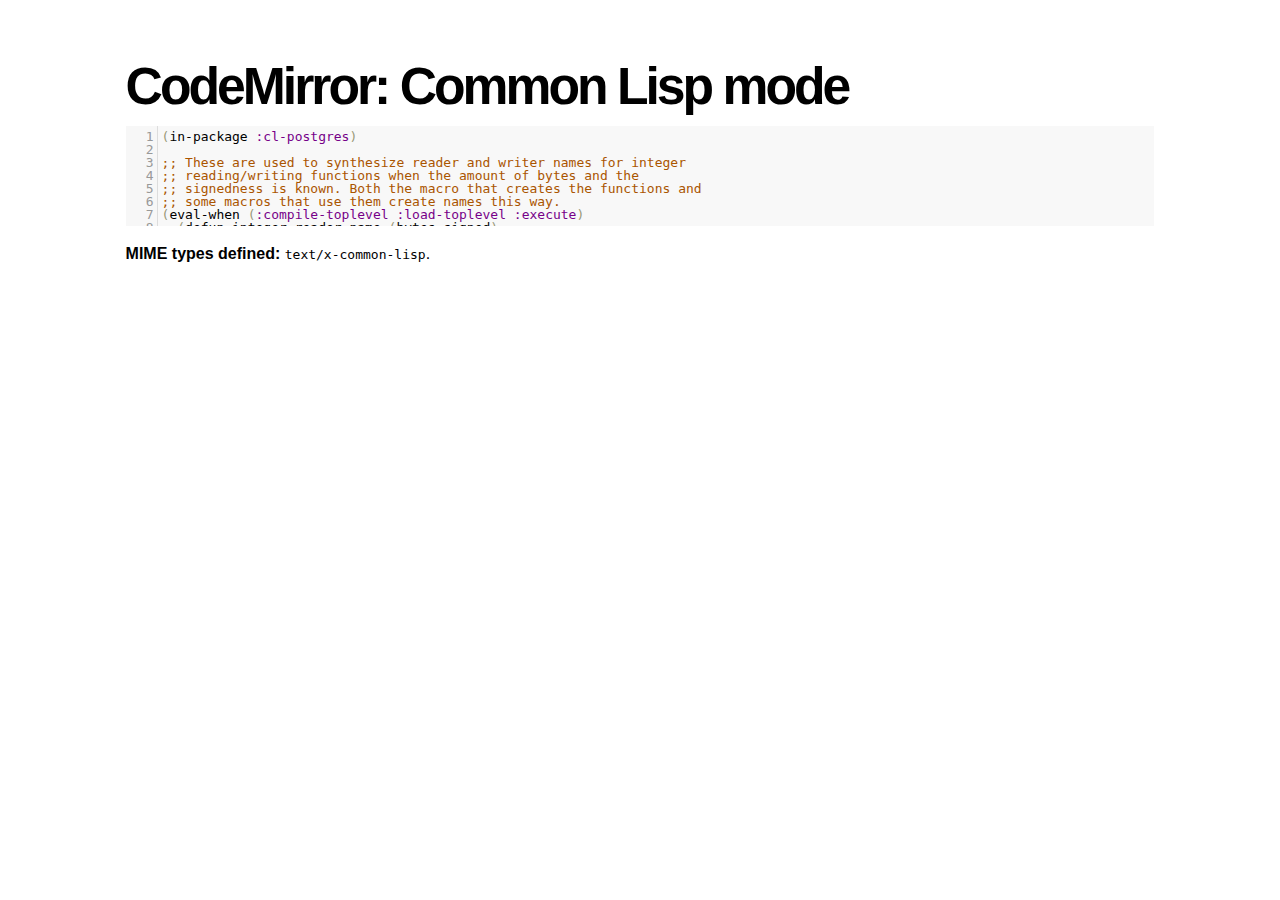
<file: static/lib/codemirror/mode/commonlisp/index.html>
<!doctype html>
<html>
  <head>
    <meta charset="utf-8">
    <title>CodeMirror: Common Lisp mode</title>
    <link rel="stylesheet" href="../../lib/codemirror.css">
    <script src="../../lib/codemirror.js"></script>
    <script src="commonlisp.js"></script>
    <style>.CodeMirror {background: #f8f8f8;}</style>
    <link rel="stylesheet" href="../../doc/docs.css">
  </head>
  <body>
    <h1>CodeMirror: Common Lisp mode</h1>
    <form><textarea id="code" name="code">(in-package :cl-postgres)

;; These are used to synthesize reader and writer names for integer
;; reading/writing functions when the amount of bytes and the
;; signedness is known. Both the macro that creates the functions and
;; some macros that use them create names this way.
(eval-when (:compile-toplevel :load-toplevel :execute)
  (defun integer-reader-name (bytes signed)
    (intern (with-standard-io-syntax
              (format nil "~a~a~a~a" '#:read- (if signed "" '#:u) '#:int bytes))))
  (defun integer-writer-name (bytes signed)
    (intern (with-standard-io-syntax
              (format nil "~a~a~a~a" '#:write- (if signed "" '#:u) '#:int bytes)))))

(defmacro integer-reader (bytes)
  "Create a function to read integers from a binary stream."
  (let ((bits (* bytes 8)))
    (labels ((return-form (signed)
               (if signed
                   `(if (logbitp ,(1- bits) result)
                        (dpb result (byte ,(1- bits) 0) -1)
                        result)
                   `result))
             (generate-reader (signed)
               `(defun ,(integer-reader-name bytes signed) (socket)
                  (declare (type stream socket)
                           #.*optimize*)
                  ,(if (= bytes 1)
                       `(let ((result (the (unsigned-byte 8) (read-byte socket))))
                          (declare (type (unsigned-byte 8) result))
                          ,(return-form signed))
                       `(let ((result 0))
                          (declare (type (unsigned-byte ,bits) result))
                          ,@(loop :for byte :from (1- bytes) :downto 0
                                   :collect `(setf (ldb (byte 8 ,(* 8 byte)) result)
                                                   (the (unsigned-byte 8) (read-byte socket))))
                          ,(return-form signed))))))
      `(progn
;; This causes weird errors on SBCL in some circumstances. Disabled for now.
;;         (declaim (inline ,(integer-reader-name bytes t)
;;                          ,(integer-reader-name bytes nil)))
         (declaim (ftype (function (t) (signed-byte ,bits))
                         ,(integer-reader-name bytes t)))
         ,(generate-reader t)
         (declaim (ftype (function (t) (unsigned-byte ,bits))
                         ,(integer-reader-name bytes nil)))
         ,(generate-reader nil)))))

(defmacro integer-writer (bytes)
  "Create a function to write integers to a binary stream."
  (let ((bits (* 8 bytes)))
    `(progn
      (declaim (inline ,(integer-writer-name bytes t)
                       ,(integer-writer-name bytes nil)))
      (defun ,(integer-writer-name bytes nil) (socket value)
        (declare (type stream socket)
                 (type (unsigned-byte ,bits) value)
                 #.*optimize*)
        ,@(if (= bytes 1)
              `((write-byte value socket))
              (loop :for byte :from (1- bytes) :downto 0
                    :collect `(write-byte (ldb (byte 8 ,(* byte 8)) value)
                               socket)))
        (values))
      (defun ,(integer-writer-name bytes t) (socket value)
        (declare (type stream socket)
                 (type (signed-byte ,bits) value)
                 #.*optimize*)
        ,@(if (= bytes 1)
              `((write-byte (ldb (byte 8 0) value) socket))
              (loop :for byte :from (1- bytes) :downto 0
                    :collect `(write-byte (ldb (byte 8 ,(* byte 8)) value)
                               socket)))
        (values)))))

;; All the instances of the above that we need.

(integer-reader 1)
(integer-reader 2)
(integer-reader 4)
(integer-reader 8)

(integer-writer 1)
(integer-writer 2)
(integer-writer 4)

(defun write-bytes (socket bytes)
  "Write a byte-array to a stream."
  (declare (type stream socket)
           (type (simple-array (unsigned-byte 8)) bytes)
           #.*optimize*)
  (write-sequence bytes socket))

(defun write-str (socket string)
  "Write a null-terminated string to a stream \(encoding it when UTF-8
support is enabled.)."
  (declare (type stream socket)
           (type string string)
           #.*optimize*)
  (enc-write-string string socket)
  (write-uint1 socket 0))

(declaim (ftype (function (t unsigned-byte)
                          (simple-array (unsigned-byte 8) (*)))
                read-bytes))
(defun read-bytes (socket length)
  "Read a byte array of the given length from a stream."
  (declare (type stream socket)
           (type fixnum length)
           #.*optimize*)
  (let ((result (make-array length :element-type '(unsigned-byte 8))))
    (read-sequence result socket)
    result))

(declaim (ftype (function (t) string) read-str))
(defun read-str (socket)
  "Read a null-terminated string from a stream. Takes care of encoding
when UTF-8 support is enabled."
  (declare (type stream socket)
           #.*optimize*)
  (enc-read-string socket :null-terminated t))

(defun skip-bytes (socket length)
  "Skip a given number of bytes in a binary stream."
  (declare (type stream socket)
           (type (unsigned-byte 32) length)
           #.*optimize*)
  (dotimes (i length)
    (read-byte socket)))

(defun skip-str (socket)
  "Skip a null-terminated string."
  (declare (type stream socket)
           #.*optimize*)
  (loop :for char :of-type fixnum = (read-byte socket)
        :until (zerop char)))

(defun ensure-socket-is-closed (socket &amp;key abort)
  (when (open-stream-p socket)
    (handler-case
        (close socket :abort abort)
      (error (error)
        (warn "Ignoring the error which happened while trying to close PostgreSQL socket: ~A" error)))))
</textarea></form>
    <script>
      var editor = CodeMirror.fromTextArea(document.getElementById("code"), {lineNumbers: true});
    </script>

    <p><strong>MIME types defined:</strong> <code>text/x-common-lisp</code>.</p>

  </body>
</html>
</file>
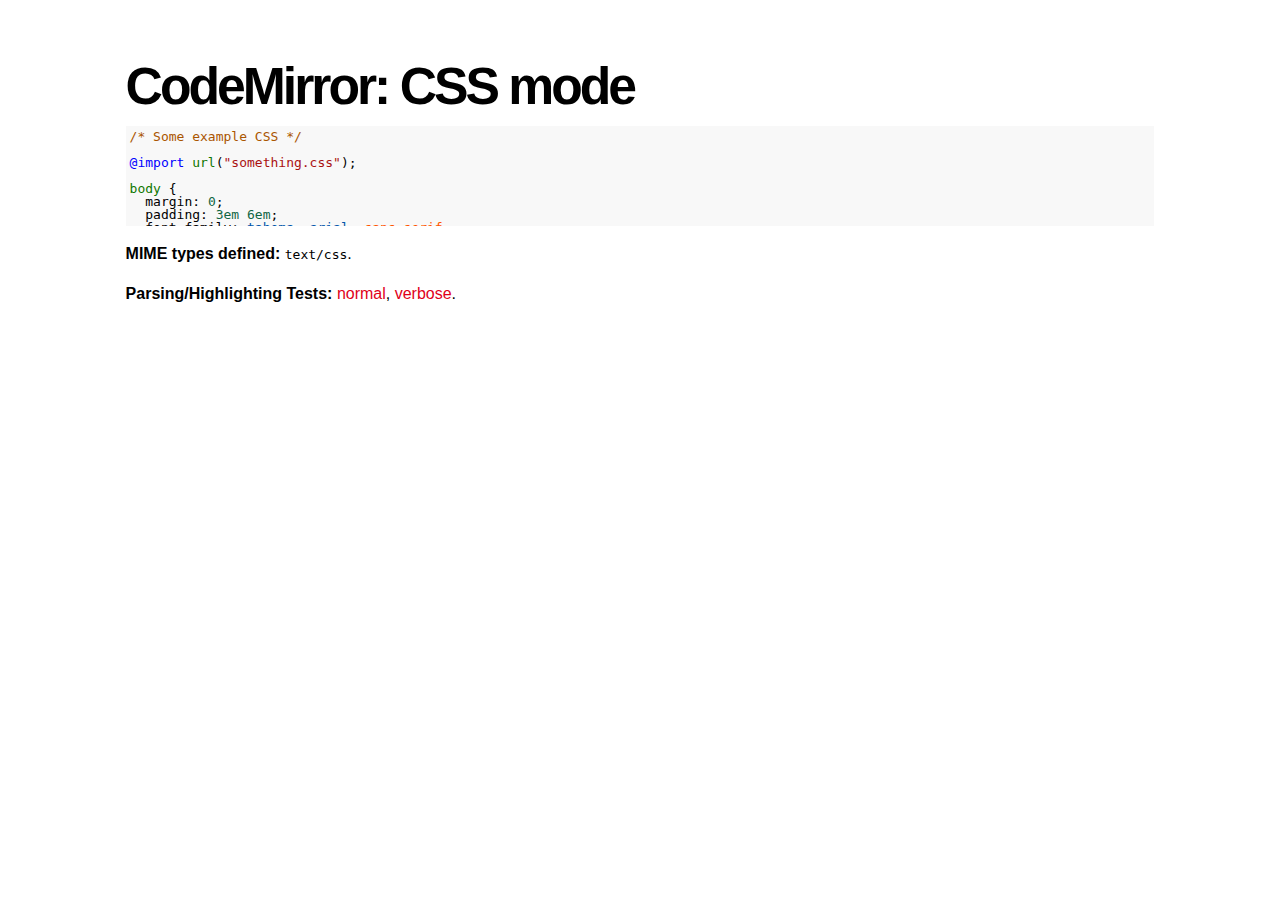
<file: static/lib/codemirror/mode/css/index.html>
<!doctype html>
<html>
  <head>
    <meta charset="utf-8">
    <title>CodeMirror: CSS mode</title>
    <link rel="stylesheet" href="../../lib/codemirror.css">
    <script src="../../lib/codemirror.js"></script>
    <script src="css.js"></script>
    <style>.CodeMirror {background: #f8f8f8;}</style>
    <link rel="stylesheet" href="../../doc/docs.css">
  </head>
  <body>
    <h1>CodeMirror: CSS mode</h1>
    <form><textarea id="code" name="code">
/* Some example CSS */

@import url("something.css");

body {
  margin: 0;
  padding: 3em 6em;
  font-family: tahoma, arial, sans-serif;
  color: #000;
}

#navigation a {
  font-weight: bold;
  text-decoration: none !important;
}

h1 {
  font-size: 2.5em;
}

h2 {
  font-size: 1.7em;
}

h1:before, h2:before {
  content: "::";
}

code {
  font-family: courier, monospace;
  font-size: 80%;
  color: #418A8A;
}
</textarea></form>
    <script>
      var editor = CodeMirror.fromTextArea(document.getElementById("code"), {});
    </script>

    <p><strong>MIME types defined:</strong> <code>text/css</code>.</p>

    <p><strong>Parsing/Highlighting Tests:</strong> <a href="../../test/index.html#css_*">normal</a>,  <a href="../../test/index.html#verbose,css_*">verbose</a>.</p>

  </body>
</html>
</file>
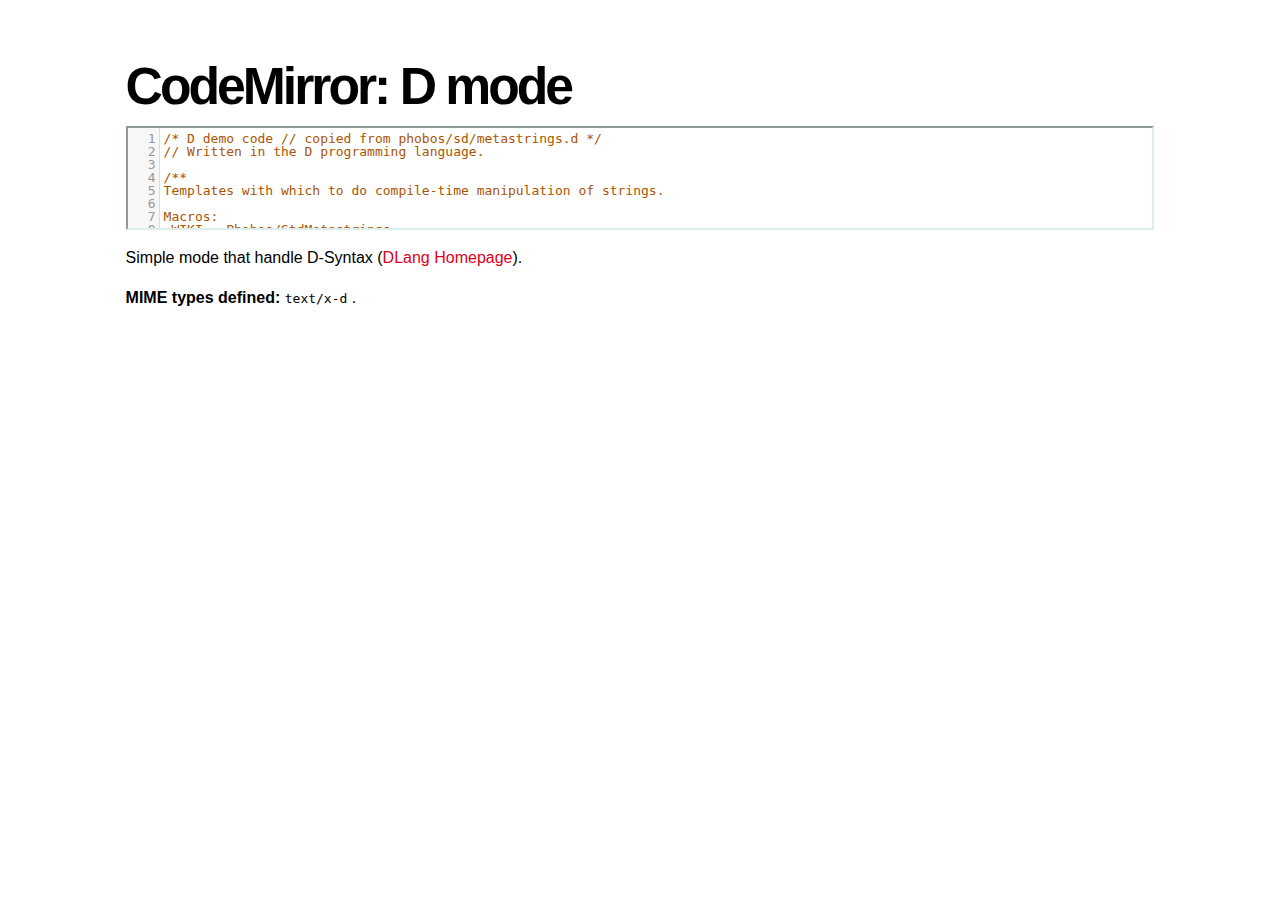
<file: static/lib/codemirror/mode/d/index.html>
<!doctype html>
<html>
  <head>
    <meta charset="utf-8">
    <title>CodeMirror: D mode</title>
    <link rel="stylesheet" href="../../lib/codemirror.css">
    <script src="../../lib/codemirror.js"></script>
    <script src="../../addon/edit/matchbrackets.js"></script>
    <script src="d.js"></script>
    <link rel="stylesheet" href="../../doc/docs.css">
    <style>.CodeMirror {border: 2px inset #dee;}</style>
  </head>
  <body>
    <h1>CodeMirror: D mode</h1>

<form><textarea id="code" name="code">
/* D demo code // copied from phobos/sd/metastrings.d */
// Written in the D programming language.

/**
Templates with which to do compile-time manipulation of strings.

Macros:
 WIKI = Phobos/StdMetastrings

Copyright: Copyright Digital Mars 2007 - 2009.
License:   <a href="http://www.boost.org/LICENSE_1_0.txt">Boost License 1.0</a>.
Authors:   $(WEB digitalmars.com, Walter Bright),
           Don Clugston
Source:    $(PHOBOSSRC std/_metastrings.d)
*/
/*
         Copyright Digital Mars 2007 - 2009.
Distributed under the Boost Software License, Version 1.0.
   (See accompanying file LICENSE_1_0.txt or copy at
         http://www.boost.org/LICENSE_1_0.txt)
 */
module std.metastrings;

/**
Formats constants into a string at compile time.  Analogous to $(XREF
string,format).

Parameters:

A = tuple of constants, which can be strings, characters, or integral
    values.

Formats:
 *    The formats supported are %s for strings, and %%
 *    for the % character.
Example:
---
import std.metastrings;
import std.stdio;

void main()
{
  string s = Format!("Arg %s = %s", "foo", 27);
  writefln(s); // "Arg foo = 27"
}
 * ---
 */

template Format(A...)
{
    static if (A.length == 0)
        enum Format = "";
    else static if (is(typeof(A[0]) : const(char)[]))
        enum Format = FormatString!(A[0], A[1..$]);
    else
        enum Format = toStringNow!(A[0]) ~ Format!(A[1..$]);
}

template FormatString(const(char)[] F, A...)
{
    static if (F.length == 0)
        enum FormatString = Format!(A);
    else static if (F.length == 1)
        enum FormatString = F[0] ~ Format!(A);
    else static if (F[0..2] == "%s")
        enum FormatString
            = toStringNow!(A[0]) ~ FormatString!(F[2..$],A[1..$]);
    else static if (F[0..2] == "%%")
        enum FormatString = "%" ~ FormatString!(F[2..$],A);
    else
    {
        static assert(F[0] != '%', "unrecognized format %" ~ F[1]);
        enum FormatString = F[0] ~ FormatString!(F[1..$],A);
    }
}

unittest
{
    auto s = Format!("hel%slo", "world", -138, 'c', true);
    assert(s == "helworldlo-138ctrue", "[" ~ s ~ "]");
}

/**
 * Convert constant argument to a string.
 */

template toStringNow(ulong v)
{
    static if (v < 10)
        enum toStringNow = "" ~ cast(char)(v + '0');
    else
        enum toStringNow = toStringNow!(v / 10) ~ toStringNow!(v % 10);
}

unittest
{
    static assert(toStringNow!(1uL << 62) == "4611686018427387904");
}

/// ditto
template toStringNow(long v)
{
    static if (v < 0)
        enum toStringNow = "-" ~ toStringNow!(cast(ulong) -v);
    else
        enum toStringNow = toStringNow!(cast(ulong) v);
}

unittest
{
    static assert(toStringNow!(0x100000000) == "4294967296");
    static assert(toStringNow!(-138L) == "-138");
}

/// ditto
template toStringNow(uint U)
{
    enum toStringNow = toStringNow!(cast(ulong)U);
}

/// ditto
template toStringNow(int I)
{
    enum toStringNow = toStringNow!(cast(long)I);
}

/// ditto
template toStringNow(bool B)
{
    enum toStringNow = B ? "true" : "false";
}

/// ditto
template toStringNow(string S)
{
    enum toStringNow = S;
}

/// ditto
template toStringNow(char C)
{
    enum toStringNow = "" ~ C;
}


/********
 * Parse unsigned integer literal from the start of string s.
 * returns:
 *    .value = the integer literal as a string,
 *    .rest = the string following the integer literal
 * Otherwise:
 *    .value = null,
 *    .rest = s
 */

template parseUinteger(const(char)[] s)
{
    static if (s.length == 0)
    {
        enum value = "";
        enum rest = "";
    }
    else static if (s[0] >= '0' && s[0] <= '9')
    {
        enum value = s[0] ~ parseUinteger!(s[1..$]).value;
        enum rest = parseUinteger!(s[1..$]).rest;
    }
    else
    {
        enum value = "";
        enum rest = s;
    }
}

/********
Parse integer literal optionally preceded by $(D '-') from the start
of string $(D s).

Returns:
   .value = the integer literal as a string,
   .rest = the string following the integer literal

Otherwise:
   .value = null,
   .rest = s
*/

template parseInteger(const(char)[] s)
{
    static if (s.length == 0)
    {
        enum value = "";
        enum rest = "";
    }
    else static if (s[0] >= '0' && s[0] <= '9')
    {
        enum value = s[0] ~ parseUinteger!(s[1..$]).value;
        enum rest = parseUinteger!(s[1..$]).rest;
    }
    else static if (s.length >= 2 &&
            s[0] == '-' && s[1] >= '0' && s[1] <= '9')
    {
        enum value = s[0..2] ~ parseUinteger!(s[2..$]).value;
        enum rest = parseUinteger!(s[2..$]).rest;
    }
    else
    {
        enum value = "";
        enum rest = s;
    }
}

unittest
{
    assert(parseUinteger!("1234abc").value == "1234");
    assert(parseUinteger!("1234abc").rest == "abc");
    assert(parseInteger!("-1234abc").value == "-1234");
    assert(parseInteger!("-1234abc").rest == "abc");
}

/**
Deprecated aliases held for backward compatibility.
*/
deprecated alias toStringNow ToString;
/// Ditto
deprecated alias parseUinteger ParseUinteger;
/// Ditto
deprecated alias parseUinteger ParseInteger;

</textarea></form>

    <script>
      var editor = CodeMirror.fromTextArea(document.getElementById("code"), {
        lineNumbers: true,
        matchBrackets: true,
        indentUnit: 4,
        mode: "text/x-d"
      });
    </script>

    <p>Simple mode that handle D-Syntax (<a href="http://www.dlang.org">DLang Homepage</a>).</p>

    <p><strong>MIME types defined:</strong> <code>text/x-d</code>
    .</p>
  </body>
</html>
</file>
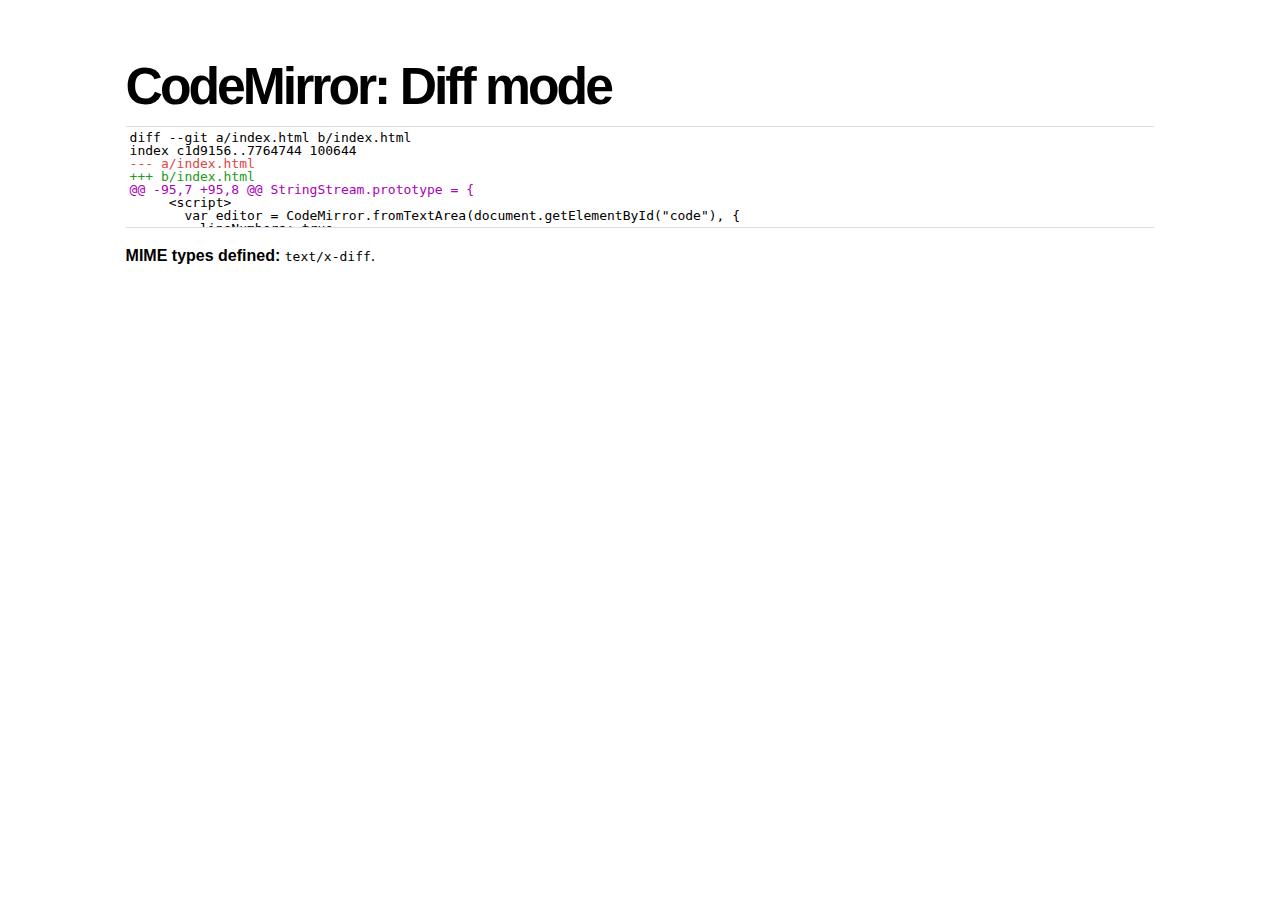
<file: static/lib/codemirror/mode/diff/index.html>
<!doctype html>
<html>
  <head>
    <meta charset="utf-8">
    <title>CodeMirror: Diff mode</title>
    <link rel="stylesheet" href="../../lib/codemirror.css">
    <script src="../../lib/codemirror.js"></script>
    <script src="diff.js"></script>
    <style>
      .CodeMirror {border-top: 1px solid #ddd; border-bottom: 1px solid #ddd;}
      span.cm-meta {color: #a0b !important;}
      span.cm-error { background-color: black; opacity: 0.4;}
      span.cm-error.cm-string { background-color: red; }
      span.cm-error.cm-tag { background-color: #2b2; }
    </style>
    <link rel="stylesheet" href="../../doc/docs.css">
  </head>
  <body>
    <h1>CodeMirror: Diff mode</h1>
    <form><textarea id="code" name="code">
diff --git a/index.html b/index.html
index c1d9156..7764744 100644
--- a/index.html
+++ b/index.html
@@ -95,7 +95,8 @@ StringStream.prototype = {
     <script>
       var editor = CodeMirror.fromTextArea(document.getElementById("code"), {
         lineNumbers: true,
-        autoMatchBrackets: true
+        autoMatchBrackets: true,
+      onGutterClick: function(x){console.log(x);}
       });
     </script>
   </body>
diff --git a/lib/codemirror.js b/lib/codemirror.js
index 04646a9..9a39cc7 100644
--- a/lib/codemirror.js
+++ b/lib/codemirror.js
@@ -399,10 +399,16 @@ var CodeMirror = (function() {
     }
 
     function onMouseDown(e) {
-      var start = posFromMouse(e), last = start;    
+      var start = posFromMouse(e), last = start, target = e.target();
       if (!start) return;
       setCursor(start.line, start.ch, false);
       if (e.button() != 1) return;
+      if (target.parentNode == gutter) {    
+        if (options.onGutterClick)
+          options.onGutterClick(indexOf(gutter.childNodes, target) + showingFrom);
+        return;
+      }
+
       if (!focused) onFocus();
 
       e.stop();
@@ -808,7 +814,7 @@ var CodeMirror = (function() {
       for (var i = showingFrom; i < showingTo; ++i) {
         var marker = lines[i].gutterMarker;
         if (marker) html.push('<div class="' + marker.style + '">' + htmlEscape(marker.text) + '</div>');
-        else html.push("<div>" + (options.lineNumbers ? i + 1 : "\u00a0") + "</div>");
+        else html.push("<div>" + (options.lineNumbers ? i + options.firstLineNumber : "\u00a0") + "</div>");
       }
       gutter.style.display = "none"; // TODO test whether this actually helps
       gutter.innerHTML = html.join("");
@@ -1371,10 +1377,8 @@ var CodeMirror = (function() {
         if (option == "parser") setParser(value);
         else if (option === "lineNumbers") setLineNumbers(value);
         else if (option === "gutter") setGutter(value);
-        else if (option === "readOnly") options.readOnly = value;
-        else if (option === "indentUnit") {options.indentUnit = indentUnit = value; setParser(options.parser);}
-        else if (/^(?:enterMode|tabMode|indentWithTabs|readOnly|autoMatchBrackets|undoDepth)$/.test(option)) options[option] = value;
-        else throw new Error("Can't set option " + option);
+        else if (option === "indentUnit") {options.indentUnit = value; setParser(options.parser);}
+        else options[option] = value;
       },
       cursorCoords: cursorCoords,
       undo: operation(undo),
@@ -1402,7 +1406,8 @@ var CodeMirror = (function() {
       replaceRange: operation(replaceRange),
 
       operation: function(f){return operation(f)();},
-      refresh: function(){updateDisplay([{from: 0, to: lines.length}]);}
+      refresh: function(){updateDisplay([{from: 0, to: lines.length}]);},
+      getInputField: function(){return input;}
     };
     return instance;
   }
@@ -1420,6 +1425,7 @@ var CodeMirror = (function() {
     readOnly: false,
     onChange: null,
     onCursorActivity: null,
+    onGutterClick: null,
     autoMatchBrackets: false,
     workTime: 200,
     workDelay: 300,
</textarea></form>
    <script>
      var editor = CodeMirror.fromTextArea(document.getElementById("code"), {});
    </script>

    <p><strong>MIME types defined:</strong> <code>text/x-diff</code>.</p>

  </body>
</html>
</file>
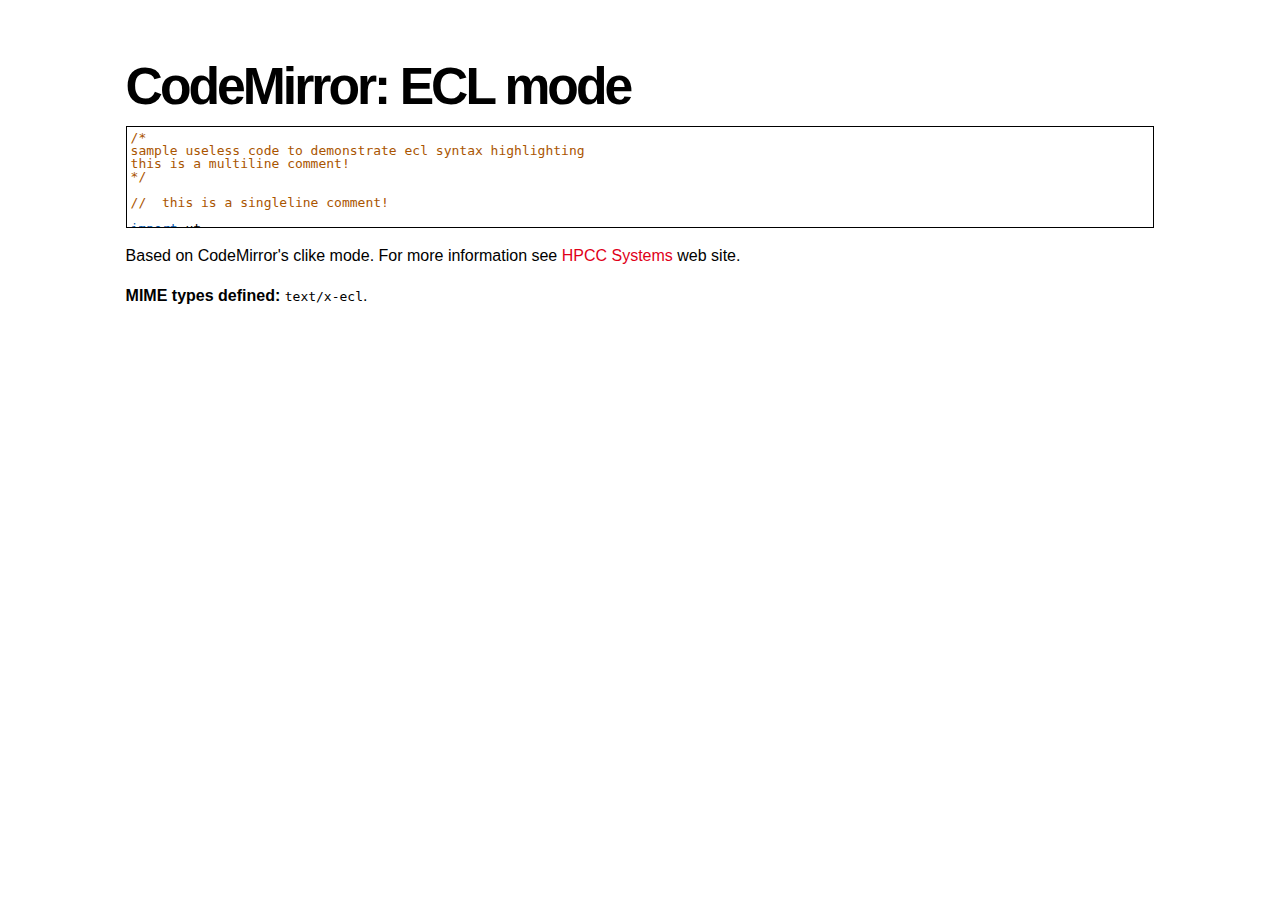
<file: static/lib/codemirror/mode/ecl/index.html>
﻿<!doctype html>
<html>
  <head>
    <title>CodeMirror: ECL mode</title>
    <link rel="stylesheet" href="../../lib/codemirror.css">
    <script src="../../lib/codemirror.js"></script>
    <script src="ecl.js"></script>
    <link rel="stylesheet" href="../../doc/docs.css">
    <style>.CodeMirror {border: 1px solid black;}</style>
  </head>
  <body>
    <h1>CodeMirror: ECL mode</h1>
    <form><textarea id="code" name="code">
/*
sample useless code to demonstrate ecl syntax highlighting
this is a multiline comment!
*/

//  this is a singleline comment!

import ut;
r := 
  record
   string22 s1 := '123';
   integer4 i1 := 123;
  end;
#option('tmp', true);
d := dataset('tmp::qb', r, thor);
output(d);
</textarea></form>
    <script>
      var editor = CodeMirror.fromTextArea(document.getElementById("code"), {});
    </script>

    <p>Based on CodeMirror's clike mode.  For more information see <a href="http://hpccsystems.com">HPCC Systems</a> web site.</p>
    <p><strong>MIME types defined:</strong> <code>text/x-ecl</code>.</p>

  </body>
</html>
</file>
<file: static/lib/codemirror/doc/docs.css>
body {
  font-family: Droid Sans, Arial, sans-serif;
  line-height: 1.5;
  max-width: 64.3em;
  margin: 3em auto;
  padding: 0 1em;
}

h1 {
  letter-spacing: -3px;
  font-size: 3.23em;
  font-weight: bold;
  margin: 0;
}

h2 {
  font-size: 1.23em;
  font-weight: bold;
  margin: .5em 0;
  letter-spacing: -1px;
}

h3 {
  font-size: 1.1em;
  font-weight: bold;
  margin: .4em 0;
}

pre {
  background-color: #eee;
  -moz-border-radius: 6px;
  -webkit-border-radius: 6px;
  border-radius: 6px;
  padding: 1em;
}

pre.code {
  margin: 0 1em;
}

.grey {
  background-color: #eee;
  border-radius: 6px;
  margin-bottom: 1.65em;
  margin-top: 0.825em;
  padding: 0.825em 1.65em;
  position: relative;
}

img.logo {
  position: absolute;
  right: -1em;
  bottom: 4px;
  max-width: 23.6875em; /* Scale image down with text to prevent clipping */
}

.grey > pre {
  background:none;
  border-radius:0;
  padding:0;
  margin:0;
  font-size:2.2em;
  line-height:1.2em;
}

a:link, a:visited, .quasilink {
  color: #df0019;
  cursor: pointer;
  text-decoration: none;
}

a:hover, .quasilink:hover {
  color: #800004;
}

h1 a:link, h1 a:visited, h1 a:hover {
  color: black;
}

ul {
  margin: 0;
  padding-left: 1.2em;
}

a.download {
  color: white;
  background-color: #df0019;
  width: 100%;
  display: block;
  text-align: center;
  font-size: 1.23em;
  font-weight: bold;
  text-decoration: none;
  -moz-border-radius: 6px;
  -webkit-border-radius: 6px;
  border-radius: 6px;
  padding: .5em 0;
  margin-bottom: 1em;
}

a.download:hover {
  background-color: #bb0010;
}

.rel {
  margin-bottom: 0;
}

.rel-note {
  color: #777;
  font-size: .9em;
  margin-top: .1em;
}

.logo-braces {
  color: #df0019;
  position: relative;
  top: -4px;
}

.blk {
  float: left;
}

.left {
  margin-right: 20.68em;
  max-width: 37em;
  padding-right: 6.53em;
  padding-bottom: 1em;
}

.left1 {
  width: 15.24em;
  padding-right: 6.45em;
}

.left2 {
  max-width: 15.24em;
}

.right {
  width: 20.68em;
  margin-left: -20.68em;
}

.leftbig {
  width: 42.44em;
  padding-right: 6.53em;
}

.rightsmall {
  width: 15.24em;
}

.clear:after {
  visibility: hidden;
  display: block;
  font-size: 0;
  content: " ";
  clear: both;
  height: 0;
}
.clear { display: inline-block; }
/* start commented backslash hack \*/
* html .clear { height: 1%; }
.clear { display: block; }
/* close commented backslash hack */
</file>
<file: static/lib/codemirror/lib/codemirror.css>
/* BASICS */

.CodeMirror {
  /* Set height, width, borders, and global font properties here */
  font-family: monospace;
  height: 100px;
}
.CodeMirror-scroll {
  /* Set scrolling behaviour here */
  overflow: auto;
}

/* PADDING */

.CodeMirror-lines {
  padding: 4px 0; /* Vertical padding around content */
}
.CodeMirror pre {
  padding: 0 4px; /* Horizontal padding of content */
}

.CodeMirror-scrollbar-filler, .CodeMirror-gutter-filler {
  background-color: white; /* The little square between H and V scrollbars */
}

/* GUTTER */

.CodeMirror-gutters {
  border-right: 1px solid #ddd;
  background-color: #f7f7f7;
  white-space: nowrap;
}
.CodeMirror-linenumbers {}
.CodeMirror-linenumber {
  padding: 0 3px 0 5px;
  min-width: 20px;
  text-align: right;
  color: #999;
}

/* CURSOR */

.CodeMirror div.CodeMirror-cursor {
  border-left: 1px solid black;
  z-index: 3;
}
/* Shown when moving in bi-directional text */
.CodeMirror div.CodeMirror-secondarycursor {
  border-left: 1px solid silver;
}
.CodeMirror.cm-keymap-fat-cursor div.CodeMirror-cursor {
  width: auto;
  border: 0;
  background: #7e7;
  z-index: 1;
}
/* Can style cursor different in overwrite (non-insert) mode */
.CodeMirror div.CodeMirror-cursor.CodeMirror-overwrite {}

.cm-tab { display: inline-block; }

/* DEFAULT THEME */

.cm-s-default .cm-keyword {color: #708;}
.cm-s-default .cm-atom {color: #219;}
.cm-s-default .cm-number {color: #164;}
.cm-s-default .cm-def {color: #00f;}
.cm-s-default .cm-variable {color: black;}
.cm-s-default .cm-variable-2 {color: #05a;}
.cm-s-default .cm-variable-3 {color: #085;}
.cm-s-default .cm-property {color: black;}
.cm-s-default .cm-operator {color: black;}
.cm-s-default .cm-comment {color: #a50;}
.cm-s-default .cm-string {color: #a11;}
.cm-s-default .cm-string-2 {color: #f50;}
.cm-s-default .cm-meta {color: #555;}
.cm-s-default .cm-error {color: #f00;}
.cm-s-default .cm-qualifier {color: #555;}
.cm-s-default .cm-builtin {color: #30a;}
.cm-s-default .cm-bracket {color: #997;}
.cm-s-default .cm-tag {color: #170;}
.cm-s-default .cm-attribute {color: #00c;}
.cm-s-default .cm-header {color: blue;}
.cm-s-default .cm-quote {color: #090;}
.cm-s-default .cm-hr {color: #999;}
.cm-s-default .cm-link {color: #00c;}

.cm-negative {color: #d44;}
.cm-positive {color: #292;}
.cm-header, .cm-strong {font-weight: bold;}
.cm-em {font-style: italic;}
.cm-link {text-decoration: underline;}

.cm-invalidchar {color: #f00;}

div.CodeMirror span.CodeMirror-matchingbracket {color: #0f0;}
div.CodeMirror span.CodeMirror-nonmatchingbracket {color: #f22;}

/* STOP */

/* The rest of this file contains styles related to the mechanics of
   the editor. You probably shouldn't touch them. */

.CodeMirror {
  line-height: 1;
  position: relative;
  overflow: hidden;
  background: white;
  color: black;
}

.CodeMirror-scroll {
  /* 30px is the magic margin used to hide the element's real scrollbars */
  /* See overflow: hidden in .CodeMirror */
  margin-bottom: -30px; margin-right: -30px;
  padding-bottom: 30px; padding-right: 30px;
  height: 100%;
  outline: none; /* Prevent dragging from highlighting the element */
  position: relative;
}
.CodeMirror-sizer {
  position: relative;
}

/* The fake, visible scrollbars. Used to force redraw during scrolling
   before actuall scrolling happens, thus preventing shaking and
   flickering artifacts. */
.CodeMirror-vscrollbar, .CodeMirror-hscrollbar, .CodeMirror-scrollbar-filler, .CodeMirror-gutter-filler {
  position: absolute;
  z-index: 6;
  display: none;
}
.CodeMirror-vscrollbar {
  right: 0; top: 0;
  overflow-x: hidden;
  overflow-y: scroll;
}
.CodeMirror-hscrollbar {
  bottom: 0; left: 0;
  overflow-y: hidden;
  overflow-x: scroll;
}
.CodeMirror-scrollbar-filler {
  right: 0; bottom: 0;
}
.CodeMirror-gutter-filler {
  left: 0; bottom: 0;
}

.CodeMirror-gutters {
  position: absolute; left: 0; top: 0;
  padding-bottom: 30px;
  z-index: 3;
}
.CodeMirror-gutter {
  white-space: normal;
  height: 100%;
  padding-bottom: 30px;
  margin-bottom: -32px;
  display: inline-block;
  /* Hack to make IE7 behave */
  *zoom:1;
  *display:inline;
}
.CodeMirror-gutter-elt {
  position: absolute;
  cursor: default;
  z-index: 4;
}

.CodeMirror-lines {
  cursor: text;
}
.CodeMirror pre {
  /* Reset some styles that the rest of the page might have set */
  -moz-border-radius: 0; -webkit-border-radius: 0; border-radius: 0;
  border-width: 0;
  background: transparent;
  font-family: inherit;
  font-size: inherit;
  margin: 0;
  white-space: pre;
  word-wrap: normal;
  line-height: inherit;
  color: inherit;
  z-index: 2;
  position: relative;
  overflow: visible;
}
.CodeMirror-wrap pre {
  word-wrap: break-word;
  white-space: pre-wrap;
  word-break: normal;
}
.CodeMirror-linebackground {
  position: absolute;
  left: 0; right: 0; top: 0; bottom: 0;
  z-index: 0;
}

.CodeMirror-linewidget {
  position: relative;
  z-index: 2;
  overflow: auto;
}

.CodeMirror-widget {
  display: inline-block;
}

.CodeMirror-wrap .CodeMirror-scroll {
  overflow-x: hidden;
}

.CodeMirror-measure {
  position: absolute;
  width: 100%; height: 0px;
  overflow: hidden;
  visibility: hidden;
}
.CodeMirror-measure pre { position: static; }

.CodeMirror div.CodeMirror-cursor {
  position: absolute;
  visibility: hidden;
  border-right: none;
  width: 0;
}
.CodeMirror-focused div.CodeMirror-cursor {
  visibility: visible;
}

.CodeMirror-selected { background: #d9d9d9; }
.CodeMirror-focused .CodeMirror-selected { background: #d7d4f0; }

.cm-searching {
  background: #ffa;
  background: rgba(255, 255, 0, .4);
}

/* IE7 hack to prevent it from returning funny offsetTops on the spans */
.CodeMirror span { *vertical-align: text-bottom; }

@media print {
  /* Hide the cursor when printing */
  .CodeMirror div.CodeMirror-cursor {
    visibility: hidden;
  }
}
</file>
<file: static/lib/codemirror/test/mode_test.css>
.mt-output .mt-token {
  border: 1px solid #ddd;
  white-space: pre;
  font-family: "Consolas", monospace;
  text-align: center;
}

.mt-output .mt-style {
  font-size: x-small;
}
</file>
<file: static/lib/codemirror/theme/neat.css>
.cm-s-neat span.cm-comment { color: #a86; }
.cm-s-neat span.cm-keyword { line-height: 1em; font-weight: bold; color: blue; }
.cm-s-neat span.cm-string { color: #a22; }
.cm-s-neat span.cm-builtin { line-height: 1em; font-weight: bold; color: #077; }
.cm-s-neat span.cm-special { line-height: 1em; font-weight: bold; color: #0aa; }
.cm-s-neat span.cm-variable { color: black; }
.cm-s-neat span.cm-number, .cm-s-neat span.cm-atom { color: #3a3; }
.cm-s-neat span.cm-meta {color: #555;}
.cm-s-neat span.cm-link { color: #3a3; }
</file>
<file: static/lib/codemirror/theme/elegant.css>
.cm-s-elegant span.cm-number, .cm-s-elegant span.cm-string, .cm-s-elegant span.cm-atom {color: #762;}
.cm-s-elegant span.cm-comment {color: #262; font-style: italic; line-height: 1em;}
.cm-s-elegant span.cm-meta {color: #555; font-style: italic; line-height: 1em;}
.cm-s-elegant span.cm-variable {color: black;}
.cm-s-elegant span.cm-variable-2 {color: #b11;}
.cm-s-elegant span.cm-qualifier {color: #555;}
.cm-s-elegant span.cm-keyword {color: #730;}
.cm-s-elegant span.cm-builtin {color: #30a;}
.cm-s-elegant span.cm-error {background-color: #fdd;}
.cm-s-elegant span.cm-link {color: #762;}
</file>
<file: static/lib/codemirror/theme/erlang-dark.css>
.cm-s-erlang-dark.CodeMirror { background: #002240; color: white; }
.cm-s-erlang-dark div.CodeMirror-selected { background: #b36539 !important; }
.cm-s-erlang-dark .CodeMirror-gutters { background: #002240; border-right: 1px solid #aaa; }
.cm-s-erlang-dark .CodeMirror-linenumber { color: #d0d0d0; }
.cm-s-erlang-dark .CodeMirror-cursor { border-left: 1px solid white !important; }

.cm-s-erlang-dark span.cm-atom       { color: #845dc4; }
.cm-s-erlang-dark span.cm-attribute  { color: #ff80e1; }
.cm-s-erlang-dark span.cm-bracket    { color: #ff9d00; }
.cm-s-erlang-dark span.cm-builtin    { color: #eaa; }
.cm-s-erlang-dark span.cm-comment    { color: #77f; }
.cm-s-erlang-dark span.cm-def        { color: #e7a; }
.cm-s-erlang-dark span.cm-error      { color: #9d1e15; }
.cm-s-erlang-dark span.cm-keyword    { color: #ffee80; }
.cm-s-erlang-dark span.cm-meta       { color: #50fefe; }
.cm-s-erlang-dark span.cm-number     { color: #ffd0d0; }
.cm-s-erlang-dark span.cm-operator   { color: #d11; }
.cm-s-erlang-dark span.cm-string     { color: #3ad900; }
.cm-s-erlang-dark span.cm-tag        { color: #9effff; }
.cm-s-erlang-dark span.cm-variable   { color: #50fe50; }
.cm-s-erlang-dark span.cm-variable-2 { color: #e0e; }
</file>
<file: static/lib/codemirror/theme/night.css>
/* Loosely based on the Midnight Textmate theme */

.cm-s-night.CodeMirror { background: #0a001f; color: #f8f8f8; }
.cm-s-night div.CodeMirror-selected { background: #447 !important; }
.cm-s-night .CodeMirror-gutters { background: #0a001f; border-right: 1px solid #aaa; }
.cm-s-night .CodeMirror-linenumber { color: #f8f8f8; }
.cm-s-night .CodeMirror-cursor { border-left: 1px solid white !important; }

.cm-s-night span.cm-comment { color: #6900a1; }
.cm-s-night span.cm-atom { color: #845dc4; }
.cm-s-night span.cm-number, .cm-s-night span.cm-attribute { color: #ffd500; }
.cm-s-night span.cm-keyword { color: #599eff; }
.cm-s-night span.cm-string { color: #37f14a; }
.cm-s-night span.cm-meta { color: #7678e2; }
.cm-s-night span.cm-variable-2, .cm-s-night span.cm-tag { color: #99b2ff; }
.cm-s-night span.cm-variable-3, .cm-s-night span.cm-def { color: white; }
.cm-s-night span.cm-error { color: #9d1e15; }
.cm-s-night span.cm-bracket { color: #8da6ce; }
.cm-s-night span.cm-comment { color: #6900a1; }
.cm-s-night span.cm-builtin, .cm-s-night span.cm-special { color: #ff9e59; }
.cm-s-night span.cm-link { color: #845dc4; }
</file>
<file: static/lib/codemirror/theme/monokai.css>
/* Based on Sublime Text's Monokai theme */

.cm-s-monokai.CodeMirror {background: #272822; color: #f8f8f2;}
.cm-s-monokai div.CodeMirror-selected {background: #49483E !important;}
.cm-s-monokai .CodeMirror-gutters {background: #272822; border-right: 0px;}
.cm-s-monokai .CodeMirror-linenumber {color: #d0d0d0;}
.cm-s-monokai .CodeMirror-cursor {border-left: 1px solid #f8f8f0 !important;}

.cm-s-monokai span.cm-comment {color: #75715e;}
.cm-s-monokai span.cm-atom {color: #ae81ff;}
.cm-s-monokai span.cm-number {color: #ae81ff;}

.cm-s-monokai span.cm-property, .cm-s-monokai span.cm-attribute {color: #a6e22e;}
.cm-s-monokai span.cm-keyword {color: #f92672;}
.cm-s-monokai span.cm-string {color: #e6db74;}

.cm-s-monokai span.cm-variable {color: #a6e22e;}
.cm-s-monokai span.cm-variable-2 {color: #9effff;}
.cm-s-monokai span.cm-def {color: #fd971f;}
.cm-s-monokai span.cm-error {background: #f92672; color: #f8f8f0;}
.cm-s-monokai span.cm-bracket {color: #f8f8f2;}
.cm-s-monokai span.cm-tag {color: #f92672;}
.cm-s-monokai span.cm-link {color: #ae81ff;}

.cm-s-monokai .CodeMirror-matchingbracket {
  text-decoration: underline;
  color: white !important;
}
</file>
<file: static/lib/codemirror/theme/cobalt.css>
.cm-s-cobalt.CodeMirror { background: #002240; color: white; }
.cm-s-cobalt div.CodeMirror-selected { background: #b36539 !important; }
.cm-s-cobalt .CodeMirror-gutters { background: #002240; border-right: 1px solid #aaa; }
.cm-s-cobalt .CodeMirror-linenumber { color: #d0d0d0; }
.cm-s-cobalt .CodeMirror-cursor { border-left: 1px solid white !important; }

.cm-s-cobalt span.cm-comment { color: #08f; }
.cm-s-cobalt span.cm-atom { color: #845dc4; }
.cm-s-cobalt span.cm-number, .cm-s-cobalt span.cm-attribute { color: #ff80e1; }
.cm-s-cobalt span.cm-keyword { color: #ffee80; }
.cm-s-cobalt span.cm-string { color: #3ad900; }
.cm-s-cobalt span.cm-meta { color: #ff9d00; }
.cm-s-cobalt span.cm-variable-2, .cm-s-cobalt span.cm-tag { color: #9effff; }
.cm-s-cobalt span.cm-variable-3, .cm-s-cobalt span.cm-def { color: white; }
.cm-s-cobalt span.cm-error { color: #9d1e15; }
.cm-s-cobalt span.cm-bracket { color: #d8d8d8; }
.cm-s-cobalt span.cm-builtin, .cm-s-cobalt span.cm-special { color: #ff9e59; }
.cm-s-cobalt span.cm-link { color: #845dc4; }
</file>
<file: static/lib/codemirror/theme/eclipse.css>
.cm-s-eclipse span.cm-meta {color: #FF1717;}
.cm-s-eclipse span.cm-keyword { line-height: 1em; font-weight: bold; color: #7F0055; }
.cm-s-eclipse span.cm-atom {color: #219;}
.cm-s-eclipse span.cm-number {color: #164;}
.cm-s-eclipse span.cm-def {color: #00f;}
.cm-s-eclipse span.cm-variable {color: black;}
.cm-s-eclipse span.cm-variable-2 {color: #0000C0;}
.cm-s-eclipse span.cm-variable-3 {color: #0000C0;}
.cm-s-eclipse span.cm-property {color: black;}
.cm-s-eclipse span.cm-operator {color: black;}
.cm-s-eclipse span.cm-comment {color: #3F7F5F;}
.cm-s-eclipse span.cm-string {color: #2A00FF;}
.cm-s-eclipse span.cm-string-2 {color: #f50;}
.cm-s-eclipse span.cm-error {color: #f00;}
.cm-s-eclipse span.cm-qualifier {color: #555;}
.cm-s-eclipse span.cm-builtin {color: #30a;}
.cm-s-eclipse span.cm-bracket {color: #cc7;}
.cm-s-eclipse span.cm-tag {color: #170;}
.cm-s-eclipse span.cm-attribute {color: #00c;}
.cm-s-eclipse span.cm-link {color: #219;}

.cm-s-eclipse .CodeMirror-matchingbracket {
	outline:1px solid grey;
	color:black !important;
}
</file>
<file: static/lib/codemirror/theme/rubyblue.css>
.cm-s-rubyblue { font-family: Trebuchet, Verdana, sans-serif; }	/* - customized editor font - */

.cm-s-rubyblue.CodeMirror { background: #112435; color: white; }
.cm-s-rubyblue div.CodeMirror-selected { background: #38566F !important; }
.cm-s-rubyblue .CodeMirror-gutters { background: #1F4661; border-right: 7px solid #3E7087; }
.cm-s-rubyblue .CodeMirror-linenumber { color: white; }
.cm-s-rubyblue .CodeMirror-cursor { border-left: 1px solid white !important; }

.cm-s-rubyblue span.cm-comment { color: #999; font-style:italic; line-height: 1em; }
.cm-s-rubyblue span.cm-atom { color: #F4C20B; }
.cm-s-rubyblue span.cm-number, .cm-s-rubyblue span.cm-attribute { color: #82C6E0; }
.cm-s-rubyblue span.cm-keyword { color: #F0F; }
.cm-s-rubyblue span.cm-string { color: #F08047; }
.cm-s-rubyblue span.cm-meta { color: #F0F; }
.cm-s-rubyblue span.cm-variable-2, .cm-s-rubyblue span.cm-tag { color: #7BD827; }
.cm-s-rubyblue span.cm-variable-3, .cm-s-rubyblue span.cm-def { color: white; }
.cm-s-rubyblue span.cm-error { color: #AF2018; }
.cm-s-rubyblue span.cm-bracket { color: #F0F; }
.cm-s-rubyblue span.cm-link { color: #F4C20B; }
.cm-s-rubyblue span.CodeMirror-matchingbracket { color:#F0F !important; }
.cm-s-rubyblue span.cm-builtin, .cm-s-rubyblue span.cm-special { color: #FF9D00; }
</file>
<file: static/lib/codemirror/theme/lesser-dark.css>
/*
http://lesscss.org/ dark theme
Ported to CodeMirror by Peter Kroon
*/
.cm-s-lesser-dark {
  line-height: 1.3em;
}
.cm-s-lesser-dark {
  font-family: 'Bitstream Vera Sans Mono', 'DejaVu Sans Mono', 'Monaco', Courier, monospace !important;
}

.cm-s-lesser-dark.CodeMirror { background: #262626; color: #EBEFE7; text-shadow: 0 -1px 1px #262626; }
.cm-s-lesser-dark div.CodeMirror-selected {background: #45443B !important;} /* 33322B*/
.cm-s-lesser-dark .CodeMirror-cursor { border-left: 1px solid white !important; }
.cm-s-lesser-dark pre { padding: 0 8px; }/*editable code holder*/

div.CodeMirror span.CodeMirror-matchingbracket { color: #7EFC7E; }/*65FC65*/

.cm-s-lesser-dark .CodeMirror-gutters { background: #262626; border-right:1px solid #aaa; }
.cm-s-lesser-dark .CodeMirror-linenumber { color: #777; }

.cm-s-lesser-dark span.cm-keyword { color: #599eff; }
.cm-s-lesser-dark span.cm-atom { color: #C2B470; }
.cm-s-lesser-dark span.cm-number { color: #B35E4D; }
.cm-s-lesser-dark span.cm-def {color: white;}
.cm-s-lesser-dark span.cm-variable { color:#D9BF8C; }
.cm-s-lesser-dark span.cm-variable-2 { color: #669199; }
.cm-s-lesser-dark span.cm-variable-3 { color: white; }
.cm-s-lesser-dark span.cm-property {color: #92A75C;}
.cm-s-lesser-dark span.cm-operator {color: #92A75C;}
.cm-s-lesser-dark span.cm-comment { color: #666; }
.cm-s-lesser-dark span.cm-string { color: #BCD279; }
.cm-s-lesser-dark span.cm-string-2 {color: #f50;}
.cm-s-lesser-dark span.cm-meta { color: #738C73; }
.cm-s-lesser-dark span.cm-error { color: #9d1e15; }
.cm-s-lesser-dark span.cm-qualifier {color: #555;}
.cm-s-lesser-dark span.cm-builtin { color: #ff9e59; }
.cm-s-lesser-dark span.cm-bracket { color: #EBEFE7; }
.cm-s-lesser-dark span.cm-tag { color: #669199; }
.cm-s-lesser-dark span.cm-attribute {color: #00c;}
.cm-s-lesser-dark span.cm-header {color: #a0a;}
.cm-s-lesser-dark span.cm-quote {color: #090;}
.cm-s-lesser-dark span.cm-hr {color: #999;}
.cm-s-lesser-dark span.cm-link {color: #00c;}
</file>
<file: static/lib/codemirror/theme/xq-dark.css>
/*
Copyright (C) 2011 by MarkLogic Corporation
Author: Mike Brevoort <mike@brevoort.com>

Permission is hereby granted, free of charge, to any person obtaining a copy
of this software and associated documentation files (the "Software"), to deal
in the Software without restriction, including without limitation the rights
to use, copy, modify, merge, publish, distribute, sublicense, and/or sell
copies of the Software, and to permit persons to whom the Software is
furnished to do so, subject to the following conditions:

The above copyright notice and this permission notice shall be included in
all copies or substantial portions of the Software.

THE SOFTWARE IS PROVIDED "AS IS", WITHOUT WARRANTY OF ANY KIND, EXPRESS OR
IMPLIED, INCLUDING BUT NOT LIMITED TO THE WARRANTIES OF MERCHANTABILITY,
FITNESS FOR A PARTICULAR PURPOSE AND NONINFRINGEMENT. IN NO EVENT SHALL THE
AUTHORS OR COPYRIGHT HOLDERS BE LIABLE FOR ANY CLAIM, DAMAGES OR OTHER
LIABILITY, WHETHER IN AN ACTION OF CONTRACT, TORT OR OTHERWISE, ARISING FROM,
OUT OF OR IN CONNECTION WITH THE SOFTWARE OR THE USE OR OTHER DEALINGS IN
THE SOFTWARE.
*/
.cm-s-xq-dark.CodeMirror { background: #0a001f; color: #f8f8f8; }
.cm-s-xq-dark span.CodeMirror-selected { background: #a8f !important; }
.cm-s-xq-dark .CodeMirror-gutters { background: #0a001f; border-right: 1px solid #aaa; }
.cm-s-xq-dark .CodeMirror-linenumber { color: #f8f8f8; }
.cm-s-xq-dark .CodeMirror-cursor { border-left: 1px solid white !important; }

.cm-s-xq-dark span.cm-keyword {color: #FFBD40;}
.cm-s-xq-dark span.cm-atom {color: #6C8CD5;}
.cm-s-xq-dark span.cm-number {color: #164;}
.cm-s-xq-dark span.cm-def {color: #FFF; text-decoration:underline;}
.cm-s-xq-dark span.cm-variable {color: #FFF;}
.cm-s-xq-dark span.cm-variable-2 {color: #EEE;}
.cm-s-xq-dark span.cm-variable-3 {color: #DDD;}
.cm-s-xq-dark span.cm-property {}
.cm-s-xq-dark span.cm-operator {}
.cm-s-xq-dark span.cm-comment {color: gray;}
.cm-s-xq-dark span.cm-string {color: #9FEE00;}
.cm-s-xq-dark span.cm-meta {color: yellow;}
.cm-s-xq-dark span.cm-error {color: #f00;}
.cm-s-xq-dark span.cm-qualifier {color: #FFF700;}
.cm-s-xq-dark span.cm-builtin {color: #30a;}
.cm-s-xq-dark span.cm-bracket {color: #cc7;}
.cm-s-xq-dark span.cm-tag {color: #FFBD40;}
.cm-s-xq-dark span.cm-attribute {color: #FFF700;}
</file>
<file: static/lib/codemirror/theme/xq-light.css>
/*
Copyright (C) 2011 by MarkLogic Corporation
Author: Mike Brevoort <mike@brevoort.com>

Permission is hereby granted, free of charge, to any person obtaining a copy
of this software and associated documentation files (the "Software"), to deal
in the Software without restriction, including without limitation the rights
to use, copy, modify, merge, publish, distribute, sublicense, and/or sell
copies of the Software, and to permit persons to whom the Software is
furnished to do so, subject to the following conditions:

The above copyright notice and this permission notice shall be included in
all copies or substantial portions of the Software.

THE SOFTWARE IS PROVIDED "AS IS", WITHOUT WARRANTY OF ANY KIND, EXPRESS OR
IMPLIED, INCLUDING BUT NOT LIMITED TO THE WARRANTIES OF MERCHANTABILITY,
FITNESS FOR A PARTICULAR PURPOSE AND NONINFRINGEMENT. IN NO EVENT SHALL THE
AUTHORS OR COPYRIGHT HOLDERS BE LIABLE FOR ANY CLAIM, DAMAGES OR OTHER
LIABILITY, WHETHER IN AN ACTION OF CONTRACT, TORT OR OTHERWISE, ARISING FROM,
OUT OF OR IN CONNECTION WITH THE SOFTWARE OR THE USE OR OTHER DEALINGS IN
THE SOFTWARE.
*/
.cm-s-xq-light span.cm-keyword {line-height: 1em; font-weight: bold; color: #5A5CAD; }
.cm-s-xq-light span.cm-atom {color: #6C8CD5;}
.cm-s-xq-light span.cm-number {color: #164;}
.cm-s-xq-light span.cm-def {text-decoration:underline;}
.cm-s-xq-light span.cm-variable {color: black; }
.cm-s-xq-light span.cm-variable-2 {color:black;}
.cm-s-xq-light span.cm-variable-3 {color: black; }
.cm-s-xq-light span.cm-property {}
.cm-s-xq-light span.cm-operator {}
.cm-s-xq-light span.cm-comment {color: #0080FF; font-style: italic;}
.cm-s-xq-light span.cm-string {color: red;}
.cm-s-xq-light span.cm-meta {color: yellow;}
.cm-s-xq-light span.cm-error {color: #f00;}
.cm-s-xq-light span.cm-qualifier {color: grey}
.cm-s-xq-light span.cm-builtin {color: #7EA656;}
.cm-s-xq-light span.cm-bracket {color: #cc7;}
.cm-s-xq-light span.cm-tag {color: #3F7F7F;}
.cm-s-xq-light span.cm-attribute {color: #7F007F;}

.cm-s-xq-light .CodeMirror-activeline-background {background: #e8f2ff !important;}
.cm-s-xq-light .CodeMirror-matchingbracket {border:1px solid grey;color:black !important;background:yellow;}
</file>
<file: static/lib/codemirror/theme/ambiance.css>
/* ambiance theme for codemirror */

/* Color scheme */

.cm-s-ambiance .cm-keyword { color: #cda869; }
.cm-s-ambiance .cm-atom { color: #CF7EA9; }
.cm-s-ambiance .cm-number { color: #78CF8A; }
.cm-s-ambiance .cm-def { color: #aac6e3; }
.cm-s-ambiance .cm-variable { color: #ffb795; }
.cm-s-ambiance .cm-variable-2 { color: #eed1b3; }
.cm-s-ambiance .cm-variable-3 { color: #faded3; }
.cm-s-ambiance .cm-property { color: #eed1b3; }
.cm-s-ambiance .cm-operator {color: #fa8d6a;}
.cm-s-ambiance .cm-comment { color: #555; font-style:italic; }
.cm-s-ambiance .cm-string { color: #8f9d6a; }
.cm-s-ambiance .cm-string-2 { color: #9d937c; }
.cm-s-ambiance .cm-meta { color: #D2A8A1; }
.cm-s-ambiance .cm-error { color: #AF2018; }
.cm-s-ambiance .cm-qualifier { color: yellow; }
.cm-s-ambiance .cm-builtin { color: #9999cc; }
.cm-s-ambiance .cm-bracket { color: #24C2C7; }
.cm-s-ambiance .cm-tag { color: #fee4ff }
.cm-s-ambiance .cm-attribute {  color: #9B859D; }
.cm-s-ambiance .cm-header {color: blue;}
.cm-s-ambiance .cm-quote { color: #24C2C7; }
.cm-s-ambiance .cm-hr { color: pink; }
.cm-s-ambiance .cm-link { color: #F4C20B; }
.cm-s-ambiance .cm-special { color: #FF9D00; }

.cm-s-ambiance .CodeMirror-matchingbracket { color: #0f0; }
.cm-s-ambiance .CodeMirror-nonmatchingbracket { color: #f22; }

.cm-s-ambiance .CodeMirror-selected {
  background: rgba(255, 255, 255, 0.15);
}
.cm-s-ambiance .CodeMirror-focused .CodeMirror-selected {
  background: rgba(255, 255, 255, 0.10);
}

/* Editor styling */

.cm-s-ambiance.CodeMirror {
  line-height: 1.40em;
  font-family: Monaco, Menlo,"Andale Mono","lucida console","Courier New",monospace !important;
  color: #E6E1DC;
  background-color: #202020;
  -webkit-box-shadow: inset 0 0 10px black;
  -moz-box-shadow: inset 0 0 10px black;
  box-shadow: inset 0 0 10px black;
}

.cm-s-ambiance .CodeMirror-gutters {
  background: #3D3D3D;
  border-right: 1px solid #4D4D4D;
  box-shadow: 0 10px 20px black;
}

.cm-s-ambiance .CodeMirror-linenumber {
  text-shadow: 0px 1px 1px #4d4d4d;
  color: #222;
  padding: 0 5px;
}

.cm-s-ambiance .CodeMirror-lines .CodeMirror-cursor {
  border-left: 1px solid #7991E8;
}

.cm-s-ambiance .activeline {
  background: none repeat scroll 0% 0% rgba(255, 255, 255, 0.031);
}

.cm-s-ambiance.CodeMirror,
.cm-s-ambiance .CodeMirror-gutters {
  background-image: url("[data-uri]");
}
</file>
<file: static/lib/codemirror/theme/blackboard.css>
/* Port of TextMate's Blackboard theme */

.cm-s-blackboard.CodeMirror { background: #0C1021; color: #F8F8F8; }
.cm-s-blackboard .CodeMirror-selected { background: #253B76 !important; }
.cm-s-blackboard .CodeMirror-gutters { background: #0C1021; border-right: 0; }
.cm-s-blackboard .CodeMirror-linenumber { color: #888; }
.cm-s-blackboard .CodeMirror-cursor { border-left: 1px solid #A7A7A7 !important; }

.cm-s-blackboard .cm-keyword { color: #FBDE2D; }
.cm-s-blackboard .cm-atom { color: #D8FA3C; }
.cm-s-blackboard .cm-number { color: #D8FA3C; }
.cm-s-blackboard .cm-def { color: #8DA6CE; }
.cm-s-blackboard .cm-variable { color: #FF6400; }
.cm-s-blackboard .cm-operator { color: #FBDE2D;}
.cm-s-blackboard .cm-comment { color: #AEAEAE; }
.cm-s-blackboard .cm-string { color: #61CE3C; }
.cm-s-blackboard .cm-string-2 { color: #61CE3C; }
.cm-s-blackboard .cm-meta { color: #D8FA3C; }
.cm-s-blackboard .cm-error { background: #9D1E15; color: #F8F8F8; }
.cm-s-blackboard .cm-builtin { color: #8DA6CE; }
.cm-s-blackboard .cm-tag { color: #8DA6CE; }
.cm-s-blackboard .cm-attribute { color: #8DA6CE; }
.cm-s-blackboard .cm-header { color: #FF6400; }
.cm-s-blackboard .cm-hr { color: #AEAEAE; }
.cm-s-blackboard .cm-link { color: #8DA6CE; }
</file>
<file: static/lib/codemirror/theme/vibrant-ink.css>
/* Taken from the popular Visual Studio Vibrant Ink Schema */

.cm-s-vibrant-ink.CodeMirror { background: black; color: white; }
.cm-s-vibrant-ink .CodeMirror-selected { background: #35493c !important; }

.cm-s-vibrant-ink .CodeMirror-gutters { background: #002240; border-right: 1px solid #aaa; }
.cm-s-vibrant-ink .CodeMirror-linenumber { color: #d0d0d0; }
.cm-s-vibrant-ink .CodeMirror-cursor { border-left: 1px solid white !important; }

.cm-s-vibrant-ink .cm-keyword {  color: #CC7832; }
.cm-s-vibrant-ink .cm-atom { color: #FC0; }
.cm-s-vibrant-ink .cm-number { color:  #FFEE98; }
.cm-s-vibrant-ink .cm-def { color: #8DA6CE; }
.cm-s-vibrant-ink span.cm-variable-2, .cm-s-cobalt span.cm-tag { color: #FFC66D }
.cm-s-vibrant-ink span.cm-variable-3, .cm-s-cobalt span.cm-def { color: #FFC66D }
.cm-s-vibrant-ink .cm-operator { color: #888; }
.cm-s-vibrant-ink .cm-comment { color: gray; font-weight: bold; }
.cm-s-vibrant-ink .cm-string { color:  #A5C25C }
.cm-s-vibrant-ink .cm-string-2 { color: red }
.cm-s-vibrant-ink .cm-meta { color: #D8FA3C; }
.cm-s-vibrant-ink .cm-error { border-bottom: 1px solid red; }
.cm-s-vibrant-ink .cm-builtin { color: #8DA6CE; }
.cm-s-vibrant-ink .cm-tag { color: #8DA6CE; }
.cm-s-vibrant-ink .cm-attribute { color: #8DA6CE; }
.cm-s-vibrant-ink .cm-header { color: #FF6400; }
.cm-s-vibrant-ink .cm-hr { color: #AEAEAE; }
.cm-s-vibrant-ink .cm-link { color: blue; }
</file>
<file: static/lib/codemirror/theme/solarized.css>
/*
Solarized theme for code-mirror
http://ethanschoonover.com/solarized
*/

/*
Solarized color pallet
http://ethanschoonover.com/solarized/img/solarized-palette.png
*/

.solarized.base03 { color: #002b36; }
.solarized.base02 { color: #073642; }
.solarized.base01 { color: #586e75; }
.solarized.base00 { color: #657b83; }
.solarized.base0 { color: #839496; }
.solarized.base1 { color: #93a1a1; }
.solarized.base2 { color: #eee8d5; }
.solarized.base3  { color: #fdf6e3; }
.solarized.solar-yellow  { color: #b58900; }
.solarized.solar-orange  { color: #cb4b16; }
.solarized.solar-red { color: #dc322f; }
.solarized.solar-magenta { color: #d33682; }
.solarized.solar-violet  { color: #6c71c4; }
.solarized.solar-blue { color: #268bd2; }
.solarized.solar-cyan { color: #2aa198; }
.solarized.solar-green { color: #859900; }

/* Color scheme for code-mirror */

.cm-s-solarized {
  line-height: 1.45em;
  font-family: Menlo,Monaco,"Andale Mono","lucida console","Courier New",monospace !important;
  color-profile: sRGB;
  rendering-intent: auto;
}
.cm-s-solarized.cm-s-dark {
  color: #839496;
  background-color:  #002b36;
  text-shadow: #002b36 0 1px;
}
.cm-s-solarized.cm-s-light {
  background-color: #fdf6e3;
  color: #657b83;
  text-shadow: #eee8d5 0 1px;
}

.cm-s-solarized .CodeMirror-widget {
  text-shadow: none;
}


.cm-s-solarized .cm-keyword { color: #cb4b16 }
.cm-s-solarized .cm-atom { color: #d33682; }
.cm-s-solarized .cm-number { color: #d33682; }
.cm-s-solarized .cm-def { color: #2aa198; }

.cm-s-solarized .cm-variable { color: #268bd2; }
.cm-s-solarized .cm-variable-2 { color: #b58900; }
.cm-s-solarized .cm-variable-3 { color: #6c71c4; }

.cm-s-solarized .cm-property { color: #2aa198; }
.cm-s-solarized .cm-operator {color: #6c71c4;}

.cm-s-solarized .cm-comment { color: #586e75; font-style:italic; }

.cm-s-solarized .cm-string { color: #859900; }
.cm-s-solarized .cm-string-2 { color: #b58900; }

.cm-s-solarized .cm-meta { color: #859900; }
.cm-s-solarized .cm-error,
.cm-s-solarized .cm-invalidchar {
  color: #586e75;
  border-bottom: 1px dotted #dc322f;
}
.cm-s-solarized .cm-qualifier { color: #b58900; }
.cm-s-solarized .cm-builtin { color: #d33682; }
.cm-s-solarized .cm-bracket { color: #cb4b16; }
.cm-s-solarized .CodeMirror-matchingbracket { color: #859900; }
.cm-s-solarized .CodeMirror-nonmatchingbracket { color: #dc322f; }
.cm-s-solarized .cm-tag { color: #93a1a1 }
.cm-s-solarized .cm-attribute {  color: #2aa198; }
.cm-s-solarized .cm-header { color: #586e75; }
.cm-s-solarized .cm-quote { color: #93a1a1; }
.cm-s-solarized .cm-hr {
  color: transparent;
  border-top: 1px solid #586e75;
  display: block;
}
.cm-s-solarized .cm-link { color: #93a1a1; cursor: pointer; }
.cm-s-solarized .cm-special { color: #6c71c4; }
.cm-s-solarized .cm-em {
  color: #999;
  text-decoration: underline;
  text-decoration-style: dotted;
}
.cm-s-solarized .cm-strong { color: #eee; }
.cm-s-solarized .cm-tab:before {
  content: "➤";   /*visualize tab character*/
  color: #586e75;
}

.cm-s-solarized.cm-s-dark .CodeMirror-focused .CodeMirror-selected {
  background: #386774;
  color: inherit;
}

.cm-s-solarized.cm-s-dark ::selection {
  background: #386774;
  color: inherit;
}

.cm-s-solarized.cm-s-dark .CodeMirror-selected {
  background: #586e75;
}

.cm-s-solarized.cm-s-light .CodeMirror-focused .CodeMirror-selected {
  background: #eee8d5;
  color: inherit;
}

.cm-s-solarized.cm-s-light ::selection {
  background: #eee8d5;
  color: inherit;
}

.cm-s-solarized.cm-s-light .CodeMirror-selected {
  background: #93a1a1;
}



/* Editor styling */



/* Little shadow on the view-port of the buffer view */
.cm-s-solarized.CodeMirror {
  -moz-box-shadow: inset 7px 0 12px -6px #000;
  -webkit-box-shadow: inset 7px 0 12px -6px #000;
  box-shadow: inset 7px 0 12px -6px #000;
}

/* Gutter border and some shadow from it  */
.cm-s-solarized .CodeMirror-gutters {
  padding: 0 15px 0 10px;
  box-shadow: 0 10px 20px black;
  border-right: 1px solid;
}

/* Gutter colors and line number styling based of color scheme (dark / light) */

/* Dark */
.cm-s-solarized.cm-s-dark .CodeMirror-gutters {
  background-color: #073642;
  border-color: #00232c;
}

.cm-s-solarized.cm-s-dark .CodeMirror-linenumber {
  text-shadow: #021014 0 -1px;
}

/* Light */
.cm-s-solarized.cm-s-light .CodeMirror-gutters {
  background-color: #eee8d5;
  border-color: #eee8d5;
}

/* Common */
.cm-s-solarized .CodeMirror-linenumber {
  color: #586e75;
}

.cm-s-solarized .CodeMirror-gutter .CodeMirror-gutter-text {
  color: #586e75;
}

.cm-s-solarized .CodeMirror-lines {
  padding-left: 5px;
}

.cm-s-solarized .CodeMirror-lines .CodeMirror-cursor {
  border-left: 1px solid #819090;
}

/*
Active line. Negative margin compensates left padding of the text in the
view-port
*/
.cm-s-solarized .activeline {
  margin-left: -20px;
}

.cm-s-solarized.cm-s-dark .activeline {
  background: rgba(255, 255, 255, 0.05);

}
.cm-s-solarized.cm-s-light .activeline {
  background: rgba(0, 0, 0, 0.05);
}

/*
View-port and gutter both get little noise background to give it a real feel.
*/
.cm-s-solarized.CodeMirror,
.cm-s-solarized .CodeMirror-gutters {
  background-image: url("[data-uri]");
}
</file>
<file: static/lib/codemirror/theme/twilight.css>
.cm-s-twilight.CodeMirror { background: #141414; color: #f7f7f7; } /**/
.cm-s-twilight .CodeMirror-selected { background: #323232 !important; } /**/

.cm-s-twilight .CodeMirror-gutters { background: #222; border-right: 1px solid #aaa; }
.cm-s-twilight .CodeMirror-linenumber { color: #aaa; }
.cm-s-twilight .CodeMirror-cursor { border-left: 1px solid white !important; }

.cm-s-twilight .cm-keyword {  color: #f9ee98; } /**/
.cm-s-twilight .cm-atom { color: #FC0; }
.cm-s-twilight .cm-number { color:  #ca7841; } /**/
.cm-s-twilight .cm-def { color: #8DA6CE; }
.cm-s-twilight span.cm-variable-2, .cm-s-twilight span.cm-tag { color: #607392; } /**/
.cm-s-twilight span.cm-variable-3, .cm-s-twilight span.cm-def { color: #607392; } /**/
.cm-s-twilight .cm-operator { color: #cda869; } /**/
.cm-s-twilight .cm-comment { color:#777; font-style:italic; font-weight:normal; } /**/
.cm-s-twilight .cm-string { color:#8f9d6a; font-style:italic; } /**/
.cm-s-twilight .cm-string-2 { color:#bd6b18 } /*?*/
.cm-s-twilight .cm-meta { background-color:#141414; color:#f7f7f7; } /*?*/
.cm-s-twilight .cm-error { border-bottom: 1px solid red; }
.cm-s-twilight .cm-builtin { color: #cda869; } /*?*/
.cm-s-twilight .cm-tag { color: #997643; } /**/
.cm-s-twilight .cm-attribute { color: #d6bb6d; } /*?*/
.cm-s-twilight .cm-header { color: #FF6400; }
.cm-s-twilight .cm-hr { color: #AEAEAE; }
.cm-s-twilight .cm-link {   color:#ad9361; font-style:italic; text-decoration:none; } /**/
</file>
<file: static/lib/codemirror/theme/midnight.css>
/* Based on the theme at http://bonsaiden.github.com/JavaScript-Garden */

/*<!--breakpoint-->*/
.breakpoints {width: .8em;}
.breakpoint { color: #822; }

/*<!--match-->*/
span.CodeMirror-matchhighlight { background: #494949 }
.CodeMirror-focused span.CodeMirror-matchhighlight { background: #314D67; !important }

/*<!--activeline-->*/
.activeline {background: #253540 !important;}

.cm-s-midnight.CodeMirror {
    background: #0F192A;
    color: #D1EDFF;
}

.CodeMirror {border-top: 1px solid black; border-bottom: 1px solid black;}

.cm-s-midnight div.CodeMirror-selected {background: #314D67 !important;}
.cm-s-midnight .CodeMirror-gutters {background: #0F192A; border-right: 1px solid;}
.cm-s-midnight .CodeMirror-linenumber {color: #D0D0D0;}
.cm-s-midnight .CodeMirror-cursor {
    border-left: 1px solid #F8F8F0 !important;
}

.cm-s-midnight span.cm-comment {color: #428BDD;}
.cm-s-midnight span.cm-atom {color: #AE81FF;}
.cm-s-midnight span.cm-number {color: #D1EDFF;}

.cm-s-midnight span.cm-property, .cm-s-tropicaleve span.cm-attribute {color: #A6E22E;}
.cm-s-midnight span.cm-keyword {color: #E83737;}
.cm-s-midnight span.cm-string {color: #1DC116;}

.cm-s-midnight span.cm-variable {color: #FFAA3E;}
.cm-s-midnight span.cm-variable-2 {color: #FFAA3E;}
.cm-s-midnight span.cm-def {color: #4DD;}
.cm-s-midnight span.cm-error {background: #F92672; color: #F8F8F0;}
.cm-s-midnight span.cm-bracket {color: #D1EDFF;}
.cm-s-midnight span.cm-tag {color: #008;}
.cm-s-midnight span.cm-link {color: #AE81FF;}

.cm-s-midnight .CodeMirror-matchingbracket {
  text-decoration: underline;
  color: white !important;
}

.typ { color: #FFAA3E; }
.atn { color: #606; }
.atv { color: #080; }
.dec { color: #606; }
</file>
<file: static/lib/codemirror/addon/dialog/dialog.css>
.CodeMirror-dialog {
  position: absolute;
  left: 0; right: 0;
  background: white;
  z-index: 15;
  padding: .1em .8em;
  overflow: hidden;
  color: #333;
}

.CodeMirror-dialog-top {
  border-bottom: 1px solid #eee;
  top: 0;
}

.CodeMirror-dialog-bottom {
  border-top: 1px solid #eee;
  bottom: 0;
}

.CodeMirror-dialog input {
  border: none;
  outline: none;
  background: transparent;
  width: 20em;
  color: inherit;
  font-family: monospace;
}

.CodeMirror-dialog button {
  font-size: 70%;
}
</file>
